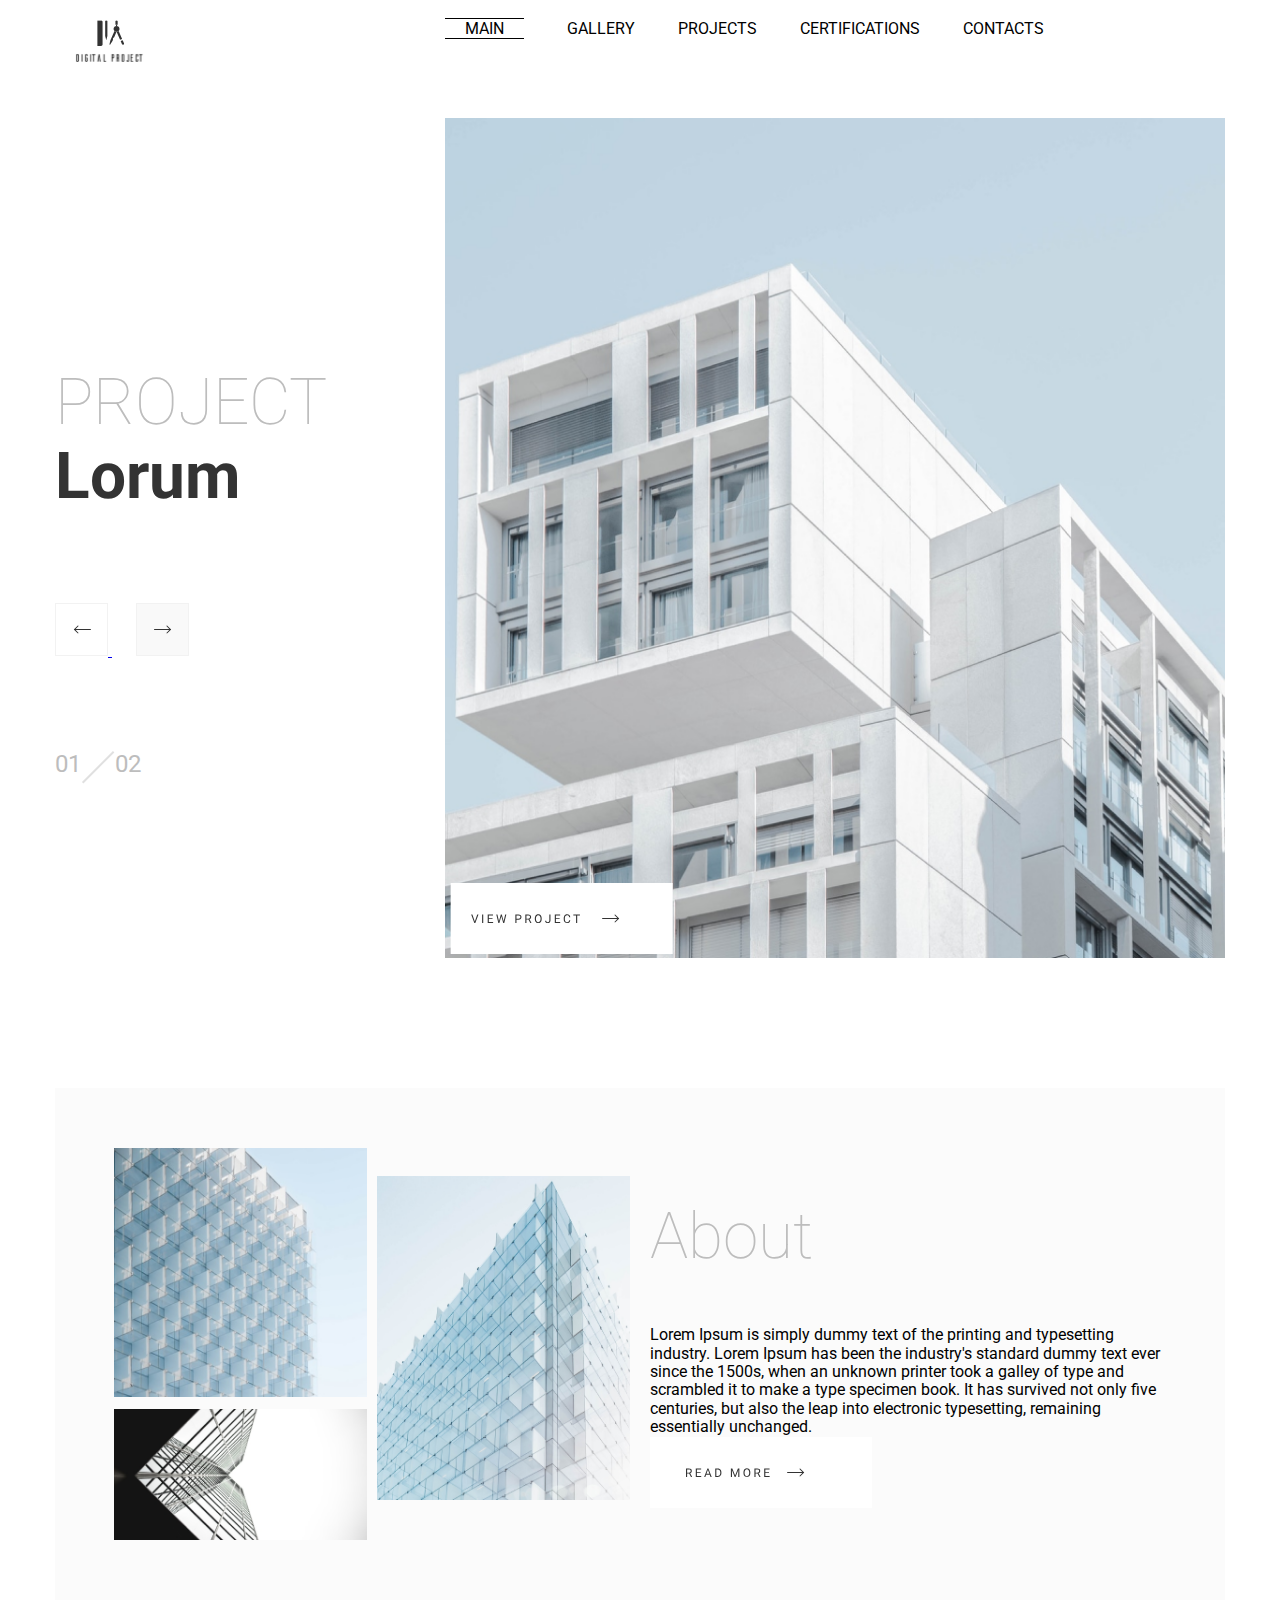
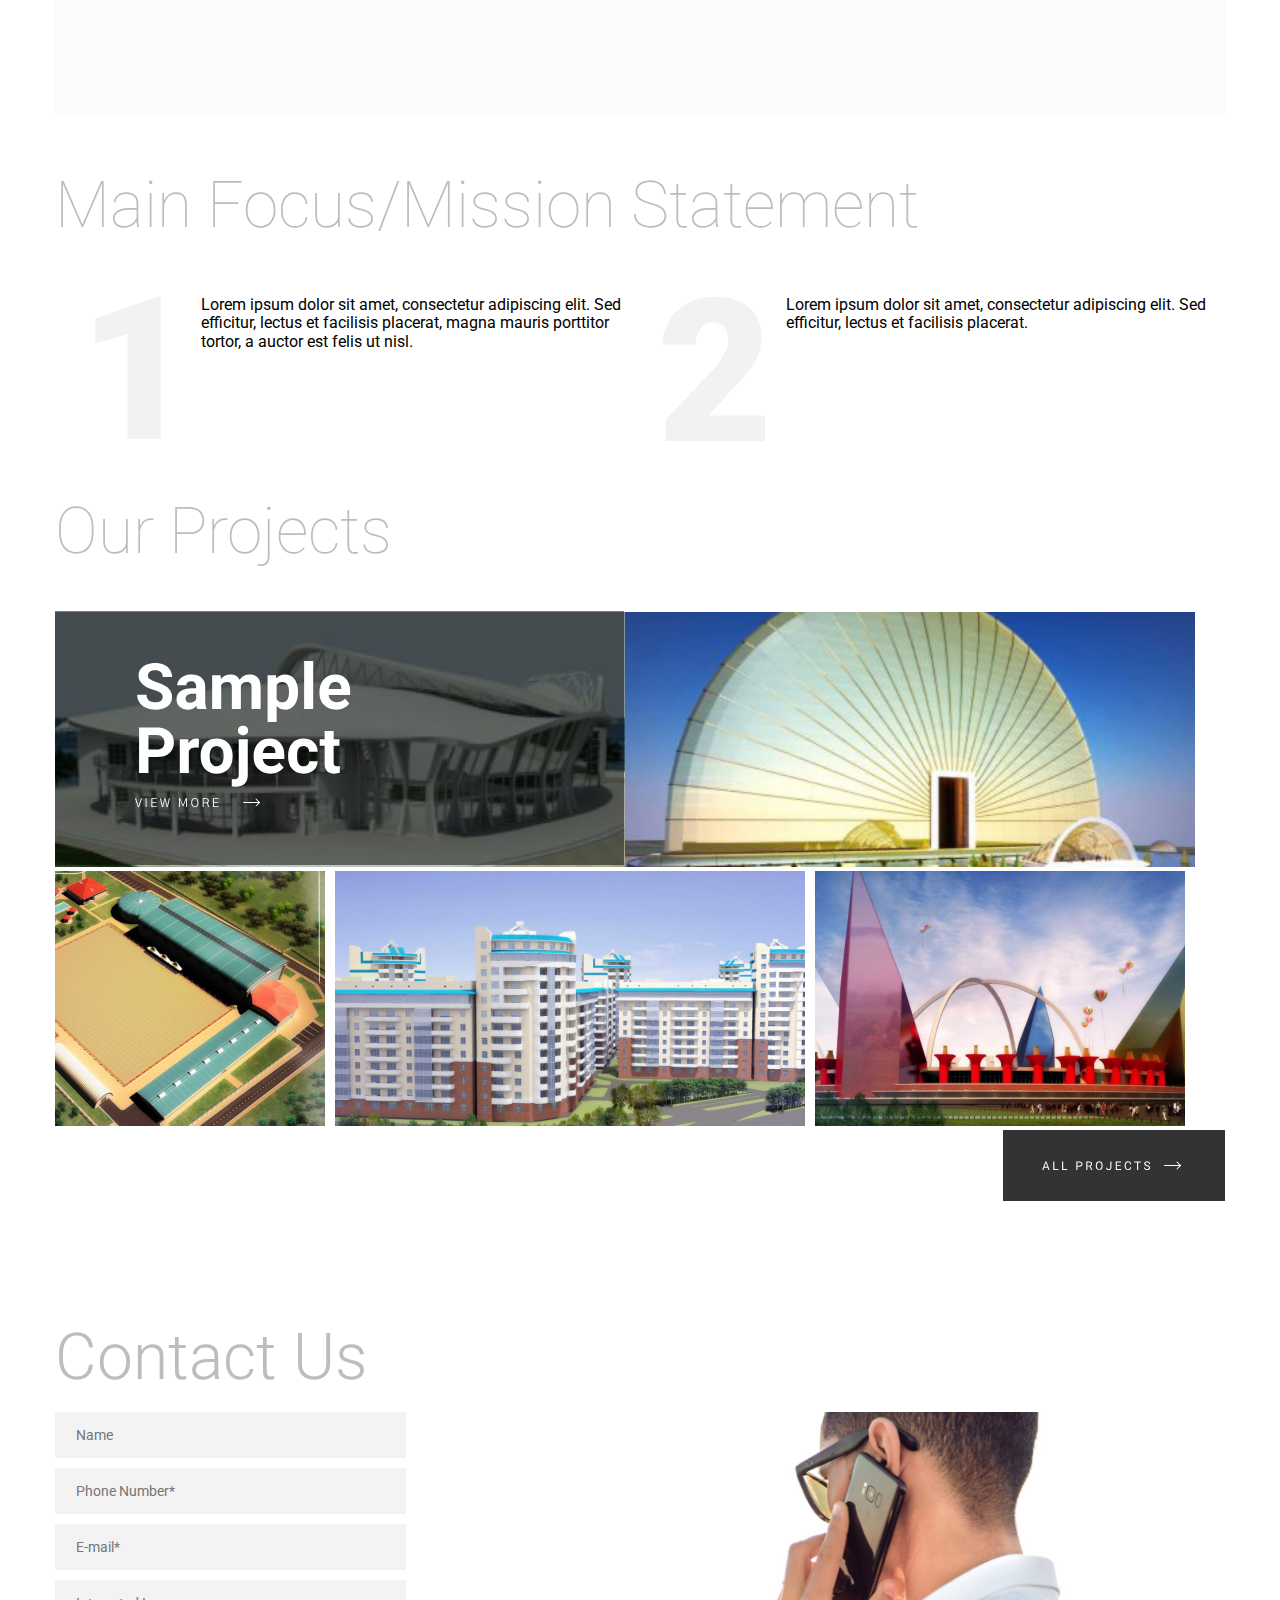
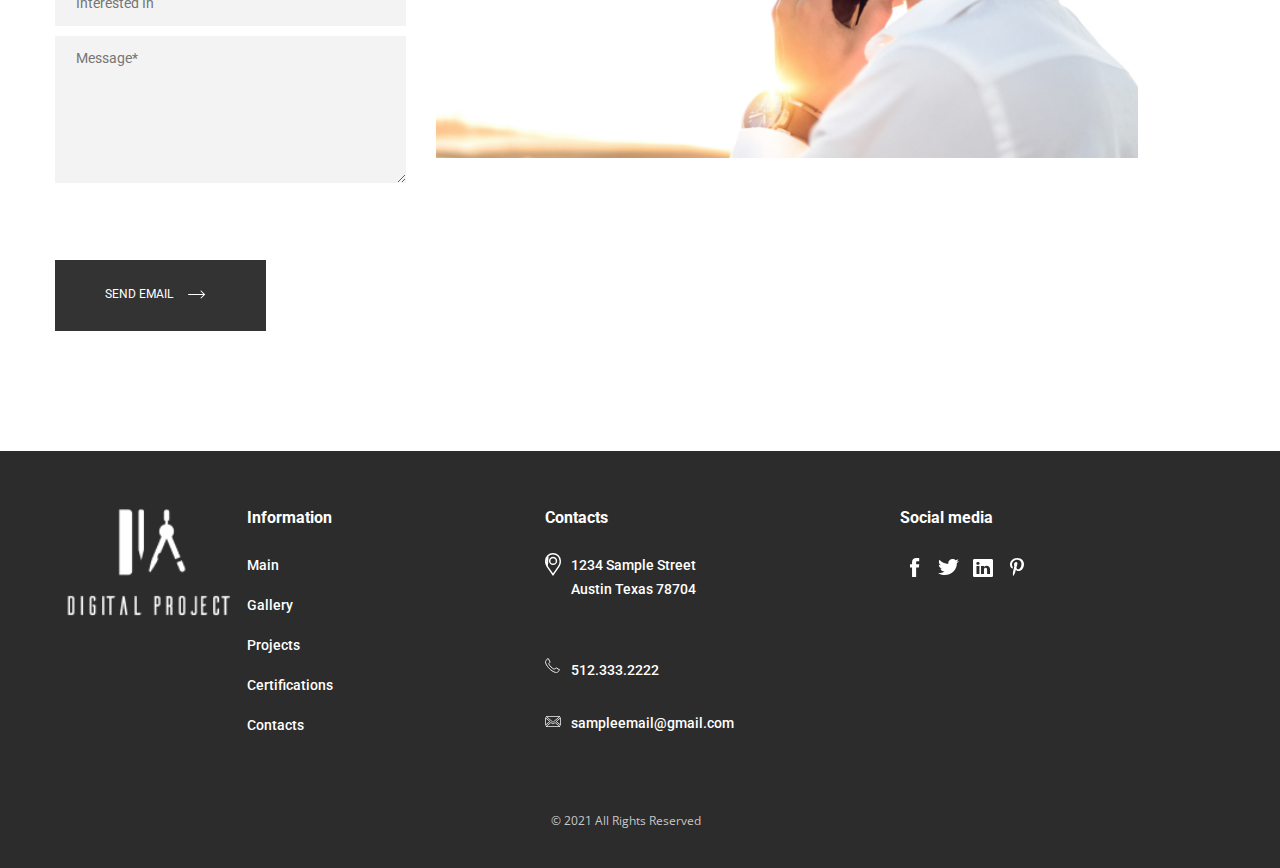
<file: index.html>
<!DOCTYPE html>
<html lang="en">
  <head>
    <meta charset="UTF-8" />
    <meta http-equiv="X-UA-Compatible" content="IE=edge" />
    <meta name="viewport" content="width=device-width, initial-scale=1.0" />
    <link rel="stylesheet" href="./assets/styles/normalizer.css" />

    <link rel="preconnect" href="https://fonts.googleapis.com" />
    <link rel="preconnect" href="https://fonts.gstatic.com" crossorigin />
    <link
      href="https://fonts.googleapis.com/css2?family=Open+Sans&family=Roboto:wght@300;400;500;700;900&display=swap"
      rel="stylesheet"
    />

    <link rel="stylesheet" href="./assets/styles/stylesheader.css" />

    <title>Main</title>

    <style>
      .container {
        position: relative;
        max-width: 100%;
        margin: 0 auto;
      }

      .container .content {
        position: absolute;
        bottom: 6px;
        background: rgb(0, 0, 0);
        background: rgba(0, 0, 0, 0.5);
        color: #f1f1f1;
        width: 490px;
        padding-left: 79px;
        padding-top: 44px;
        padding-bottom: 46px;
      }
    </style>
  </head>

  <body>
    <header class="header">
      <a class="header__items logo" href="./index.html">
        <svg
          width="70"
          height="44"
          viewBox="0 0 70 44"
          fill="none"
          xmlns="http://www.w3.org/2000/svg"
          xmlns:xlink="http://www.w3.org/1999/xlink"
        >
          <g clip-path="url(#clip0_1_162)">
            <path
              d="M45.6348 21.1039L46.9133 24.0542C47.1496 24.598 47.8001 24.8552 48.3677 24.6293C48.9363 24.4057 49.2059 23.783 48.9703 23.2389L47.6921 20.2896L45.6348 21.1039Z"
              fill="#333333"
            />
            <path
              d="M46.4878 23.0706L48.5448 22.2561L46.4878 23.0706Z"
              fill="#333333"
            />
            <path
              d="M42.9373 14.877L45.8465 16.0287L42.9373 14.877Z"
              fill="#333333"
            />
            <path
              d="M44.5203 8.89657C44.5203 10.4644 43.1914 11.735 41.553 11.735C39.9129 11.735 38.5837 10.4644 38.5837 8.89657C38.5837 7.32909 39.9129 6.05908 41.553 6.05908C43.1911 6.05908 44.5203 7.32909 44.5203 8.89657Z"
              fill="#333333"
            />
            <path
              d="M43.0358 8.89649C43.0358 9.68086 42.3719 10.3163 41.5527 10.3163C40.7325 10.3163 40.0669 9.68086 40.0669 8.89649C40.0669 8.11278 40.7325 7.4773 41.5527 7.4773C42.3719 7.47694 43.0358 8.11278 43.0358 8.89649Z"
              fill="#333333"
            />
            <path
              d="M39.4707 10.9197L35.41 20.29L34.3921 24.495L35.0777 24.7665L37.4677 21.1044L38.0363 19.7938C37.5926 18.7692 38.1009 17.5944 39.1724 17.1708L41.5271 11.7341C40.7262 11.7277 40.0016 11.4184 39.4707 10.9197Z"
              fill="#333333"
            />
            <path
              d="M43.633 10.9189C43.1018 11.4183 42.3766 11.7276 41.5757 11.7337L45.0685 19.7921L47.1249 18.9781L43.633 10.9189Z"
              fill="#333333"
            />
            <path
              d="M42.6652 4.63959V1.44617C42.6648 0.857652 42.1649 0.381592 41.552 0.381592C40.9371 0.381592 40.4388 0.857008 40.4385 1.44617L40.4388 4.63959H42.6652Z"
              fill="#333333"
            />
            <path
              d="M41.5528 6.05887C41.7425 6.05887 41.9285 6.07709 42.1085 6.10969V4.63965H40.9956V6.10969C41.1763 6.07676 41.3612 6.05887 41.5528 6.05887Z"
              fill="#333333"
            />
            <path
              d="M26.0956 25.9407H22.3928V0.380859H26.0963C26.9145 0.380859 27.5774 1.01699 27.5774 1.80136V24.5214H27.5771C27.5767 25.3058 26.9138 25.9407 26.0956 25.9407Z"
              fill="#333333"
            />
            <path
              d="M25.911 2.51126C26.2179 2.51126 26.4667 2.27281 26.4667 1.97865C26.4667 1.6845 26.2179 1.44604 25.911 1.44604C25.6042 1.44604 25.3555 1.6845 25.3555 1.97865C25.3555 2.27281 25.6042 2.51126 25.911 2.51126Z"
              fill="#333333"
            />
            <path
              d="M30.1694 15.4695C30.1694 15.7625 30.4184 16.0018 30.725 16.0018C31.032 16.0018 31.2806 15.7625 31.2806 15.4695C31.2806 15.7625 31.5299 16.0018 31.8362 16.0018C32.1431 16.0018 32.3917 15.7625 32.3917 15.4695C32.3917 15.7625 32.1431 16.0018 31.8362 16.0018C31.5299 16.0018 31.2806 15.7625 31.2806 15.4695C31.2806 15.7625 31.032 16.0018 30.725 16.0018C30.4184 16.0018 30.1694 15.7625 30.1694 15.4695Z"
              fill="#333333"
            />
            <path
              d="M30.9103 0.380859C30.5017 0.380859 30.1694 0.699402 30.1694 1.09175V16.0016L31.2802 20.2615L32.3914 16.0016V1.09111C32.3914 0.699406 32.0595 0.381179 31.6505 0.381179L30.9103 0.380859Z"
              fill="#333333"
            />
          </g>
          <path
            d="M68.5517 31.4048H0V43.857H68.5517V31.4048Z"
            fill="url(#pattern0)"
          />
          <defs>
            <pattern
              id="pattern0"
              patternContentUnits="objectBoundingBox"
              width="1"
              height="1"
            >
              <use
                xlink:href="#image0_1_162"
                transform="scale(0.000906618 0.00478469)"
              />
            </pattern>
            <clipPath id="clip0_1_162">
              <rect
                width="68.5517"
                height="41.5272"
                fill="white"
                transform="translate(1.44824 0.142822)"
              />
            </clipPath>
            <image
              id="image0_1_162"
              width="1103"
              height="209"
              xlink:href="[data-uri]"
            />
          </defs>
        </svg>
      </a>
      <nav class="header__items nav">
        <a href="./index.html" class="nav__items" id="main">MAIN</a>
        <a href="./gallery.html" class="nav__items">GALLERY</a>
        <a href="./projects.html" class="nav__items">PROJECTS</a>
        <a href="./certification.html" class="nav__items">CERTIFICATIONS</a>
        <a href="./contacts.html" class="nav__items">CONTACTS</a>
      </nav>
    </header>

    <main class="body_items">
      <article class="front">
        <div class="front__items">
          <div class="front__items_project h2">PROJECT</div>
          <div class="front__items_lorum">Lorum</div>
          <div>
            <a href="#" class="front__items_arows">
              <svg
                width="53"
                height="53"
                viewBox="0 0 53 53"
                fill="none"
                xmlns="http://www.w3.org/2000/svg"
              >
                <rect
                  x="0.5"
                  y="0.5"
                  width="52"
                  height="52"
                  fill="white"
                  stroke="#F2F2F2"
                />
                <path
                  fill-rule="evenodd"
                  clip-rule="evenodd"
                  d="M36 26.5C36 26.2239 35.7761 26 35.5 26L19.5 26C19.2239 26 19 26.2239 19 26.5C19 26.7761 19.2239 27 19.5 27L35.5 27C35.7761 27 36 26.7761 36 26.5Z"
                  fill="#333333"
                />
                <path
                  fill-rule="evenodd"
                  clip-rule="evenodd"
                  d="M23.3536 22.6464C23.1583 22.4512 22.8417 22.4512 22.6464 22.6464L18.7929 26.5L22.6464 30.3536C22.8417 30.5488 23.1583 30.5488 23.3536 30.3536C23.5488 30.1583 23.5488 29.8417 23.3536 29.6464L20.2071 26.5L23.3536 23.3536C23.5488 23.1583 23.5488 22.8417 23.3536 22.6464Z"
                  fill="#333333"
                />
              </svg>
            </a>
            <a href="#" class="front__items_arows">
              <svg
                width="54"
                height="53"
                viewBox="0 0 54 53"
                fill="none"
                xmlns="http://www.w3.org/2000/svg"
              >
                <rect
                  x="1.4353"
                  y="0.5"
                  width="52"
                  height="52"
                  fill="#F9F9F9"
                  stroke="#F2F2F2"
                />
                <path
                  fill-rule="evenodd"
                  clip-rule="evenodd"
                  d="M18.9353 26.5C18.9353 26.2239 19.1592 26 19.4353 26L35.4353 26C35.7114 26 35.9353 26.2239 35.9353 26.5C35.9353 26.7761 35.7114 27 35.4353 27L19.4353 27C19.1592 27 18.9353 26.7761 18.9353 26.5Z"
                  fill="#333333"
                />
                <path
                  fill-rule="evenodd"
                  clip-rule="evenodd"
                  d="M31.5817 22.6464C31.777 22.4512 32.0936 22.4512 32.2889 22.6464L36.1424 26.5L32.2889 30.3536C32.0936 30.5488 31.777 30.5488 31.5817 30.3536C31.3865 30.1583 31.3865 29.8417 31.5817 29.6464L34.7282 26.5L31.5817 23.3536C31.3865 23.1583 31.3865 22.8417 31.5817 22.6464Z"
                  fill="#333333"
                />
              </svg>
            </a>
          </div>
          <div class="front__items_pages pages">
            <div class="pages__1">01</div>
            <div class="pages__line">
              <svg
                width="34"
                height="33"
                viewBox="0 0 34 33"
                fill="none"
                xmlns="http://www.w3.org/2000/svg"
              >
                <line
                  y1="-1"
                  x2="43.8219"
                  y2="-1"
                  transform="matrix(-0.706805 0.707408 -0.706805 -0.707408 31.9285 0)"
                  stroke="#E0E0E0"
                  stroke-width="2"
                />
              </svg>
            </div>
            <div class="pages__2">02</div>
          </div>
        </div>

        <div class="front__items_img">
          <img
            src="./assets/images/img1.png"
            alt="здание"
            style="width: 100%"
          />
          <div class="bottom-left">
            <a href="#">
              <svg
                width="223"
                height="71"
                viewBox="0 0 223 71"
                fill="none"
                xmlns="http://www.w3.org/2000/svg"
              >
                <rect x="0.656494" width="222" height="71" fill="white" />
                <path
                  d="M24.8145 38.5059L27.252 31.4688H28.4824L25.3184 40H24.3223L21.1641 31.4688H22.3887L24.8145 38.5059ZM33.2379 40H32.1129V31.4688H33.2379V40ZM42.5227 36.0566H38.8254V39.0801H43.1203V40H37.7004V31.4688H43.0617V32.3945H38.8254V35.1367H42.5227V36.0566ZM48.7605 37.3105L48.9246 38.4355L49.1648 37.4219L50.8523 31.4688H51.8016L53.448 37.4219L53.6824 38.4531L53.8641 37.3047L55.1883 31.4688H56.3191L54.2508 40H53.2254L51.4676 33.7832L51.3328 33.1328L51.198 33.7832L49.3758 40H48.3504L46.2879 31.4688H47.4129L48.7605 37.3105ZM66.4746 36.6602V40H65.3496V31.4688H68.4961C69.4297 31.4688 70.1602 31.707 70.6875 32.1836C71.2188 32.6602 71.4844 33.291 71.4844 34.0762C71.4844 34.9043 71.2246 35.543 70.7051 35.9922C70.1895 36.4375 69.4492 36.6602 68.4844 36.6602H66.4746ZM66.4746 35.7402H68.4961C69.0977 35.7402 69.5586 35.5996 69.8789 35.3184C70.1992 35.0332 70.3594 34.623 70.3594 34.0879C70.3594 33.5801 70.1992 33.1738 69.8789 32.8691C69.5586 32.5645 69.1191 32.4062 68.5605 32.3945H66.4746V35.7402ZM78.4488 36.5488H76.4449V40H75.3141V31.4688H78.1383C79.0992 31.4688 79.8375 31.6875 80.3531 32.125C80.8727 32.5625 81.1324 33.1992 81.1324 34.0352C81.1324 34.5664 80.9879 35.0293 80.6988 35.4238C80.4137 35.8184 80.0152 36.1133 79.5035 36.3086L81.5074 39.9297V40H80.3004L78.4488 36.5488ZM76.4449 35.6289H78.1734C78.732 35.6289 79.1754 35.4844 79.5035 35.1953C79.8355 34.9062 80.0016 34.5195 80.0016 34.0352C80.0016 33.5078 79.8434 33.1035 79.527 32.8223C79.2145 32.541 78.7613 32.3984 78.1676 32.3945H76.4449V35.6289ZM91.677 36.0098C91.677 36.8457 91.5363 37.5762 91.2551 38.2012C90.9738 38.8223 90.5754 39.2969 90.0598 39.625C89.5441 39.9531 88.9426 40.1172 88.2551 40.1172C87.5832 40.1172 86.9875 39.9531 86.468 39.625C85.9484 39.293 85.5441 38.8223 85.2551 38.2129C84.9699 37.5996 84.8234 36.8906 84.8156 36.0859V35.4707C84.8156 34.6504 84.9582 33.9258 85.2434 33.2969C85.5285 32.668 85.9309 32.1875 86.4504 31.8555C86.9738 31.5195 87.5715 31.3516 88.2434 31.3516C88.927 31.3516 89.5285 31.5176 90.048 31.8496C90.5715 32.1777 90.9738 32.6562 91.2551 33.2852C91.5363 33.9102 91.677 34.6387 91.677 35.4707V36.0098ZM90.5578 35.459C90.5578 34.4473 90.3547 33.6719 89.9484 33.1328C89.5422 32.5898 88.9738 32.3184 88.2434 32.3184C87.5324 32.3184 86.9719 32.5898 86.5617 33.1328C86.1555 33.6719 85.9465 34.4219 85.9348 35.3828V36.0098C85.9348 36.9902 86.1398 37.7617 86.55 38.3242C86.9641 38.8828 87.5324 39.1621 88.2551 39.1621C88.9816 39.1621 89.5441 38.8984 89.9426 38.3711C90.341 37.8398 90.5461 37.0801 90.5578 36.0918V35.459ZM99.3387 31.4688H100.47V37.5098C100.47 38.3262 100.223 38.9648 99.7312 39.4258C99.243 39.8867 98.5906 40.1172 97.7742 40.1172C96.9266 40.1172 96.2664 39.9004 95.7937 39.4668C95.3211 39.0332 95.0848 38.4258 95.0848 37.6445H96.2098C96.2098 38.1328 96.3426 38.5137 96.6082 38.7871C96.8777 39.0605 97.2664 39.1973 97.7742 39.1973C98.2391 39.1973 98.6141 39.0508 98.8992 38.7578C99.1883 38.4648 99.3348 38.0547 99.3387 37.5273V31.4688ZM109.608 36.0566H105.911V39.0801H110.205V40H104.786V31.4688H110.147V32.3945H105.911V35.1367H109.608V36.0566ZM120.281 37.293C120.176 38.1953 119.842 38.8926 119.279 39.3848C118.721 39.873 117.977 40.1172 117.047 40.1172C116.039 40.1172 115.23 39.7559 114.621 39.0332C114.016 38.3105 113.713 37.3438 113.713 36.1328V35.3125C113.713 34.5195 113.854 33.8223 114.135 33.2207C114.42 32.6191 114.822 32.1582 115.342 31.8379C115.861 31.5137 116.463 31.3516 117.146 31.3516C118.053 31.3516 118.779 31.6055 119.326 32.1133C119.873 32.6172 120.191 33.3164 120.281 34.2109H119.15C119.053 33.5312 118.84 33.0391 118.512 32.7344C118.188 32.4297 117.732 32.2773 117.146 32.2773C116.428 32.2773 115.863 32.543 115.453 33.0742C115.047 33.6055 114.844 34.3613 114.844 35.3418V36.168C114.844 37.0938 115.037 37.8301 115.424 38.377C115.811 38.9238 116.352 39.1973 117.047 39.1973C117.672 39.1973 118.15 39.0566 118.482 38.7754C118.818 38.4902 119.041 37.9961 119.15 37.293H120.281ZM129.941 32.3945H127.199V40H126.08V32.3945H123.343V31.4688H129.941V32.3945Z"
                  fill="#333333"
                />
                <path
                  fill-rule="evenodd"
                  clip-rule="evenodd"
                  d="M152 35.5C152 35.2239 152.224 35 152.5 35L168.5 35C168.776 35 169 35.2239 169 35.5C169 35.7761 168.776 36 168.5 36L152.5 36C152.224 36 152 35.7761 152 35.5Z"
                  fill="#333333"
                />
                <path
                  fill-rule="evenodd"
                  clip-rule="evenodd"
                  d="M164.646 31.6464C164.842 31.4512 165.158 31.4512 165.354 31.6464L169.207 35.5L165.354 39.3536C165.158 39.5488 164.842 39.5488 164.646 39.3536C164.451 39.1583 164.451 38.8417 164.646 38.6464L167.793 35.5L164.646 32.3536C164.451 32.1583 164.451 31.8417 164.646 31.6464Z"
                  fill="#333333"
                />
              </svg>
            </a>
          </div>
        </div>
      </article>

      <article class="about">
        <div class="about__items">
          <div class="about__items about__images">
            <img
              class="about__images_items"
              src="./assets/images/Rectangle 8.png"
            />
            <img
              class="about__images_items_2"
              src="./assets/images/Rectangle 9.png"
            />
            <img
              class="about__images_items"
              src="./assets/images/Rectangle 10.png"
            />
          </div>
        </div>
        <div class="about__items">
          <h2 class="h2">About</h2>
          <div>
            Lorem Ipsum is simply dummy text of the printing and typesetting
            industry. Lorem Ipsum has been the industry's standard dummy text
            ever since the 1500s, when an unknown printer took a galley of type
            and scrambled it to make a type specimen book. It has survived not
            only five centuries, but also the leap into electronic typesetting,
            remaining essentially unchanged.
          </div>
          <a href="#">
            <svg
              width="222"
              height="71"
              viewBox="0 0 222 71"
              fill="none"
              xmlns="http://www.w3.org/2000/svg"
            >
              <rect width="222" height="71" fill="white" />
              <path
                d="M39.1191 36.5486H37.1152V39.9998H35.9844V31.4685H38.8086C39.7695 31.4685 40.5078 31.6873 41.0234 32.1248C41.543 32.5623 41.8027 33.199 41.8027 34.0349C41.8027 34.5662 41.6582 35.0291 41.3691 35.4236C41.084 35.8181 40.6855 36.113 40.1738 36.3083L42.1777 39.9294V39.9998H40.9707L39.1191 36.5486ZM37.1152 35.6287H38.8438C39.4023 35.6287 39.8457 35.4841 40.1738 35.1951C40.5059 34.906 40.6719 34.5193 40.6719 34.0349C40.6719 33.5076 40.5137 33.1033 40.1973 32.822C39.8848 32.5408 39.4316 32.3982 38.8379 32.3943H37.1152V35.6287ZM50.607 36.0564H46.9098V39.0798H51.2047V39.9998H45.7848V31.4685H51.1461V32.3943H46.9098V35.1365H50.607V36.0564ZM59.716 37.7732H56.1418L55.3391 39.9998H54.1789L57.4367 31.4685H58.4211L61.6848 39.9998H60.5305L59.716 37.7732ZM56.4816 36.8474H59.382L57.9289 32.8572L56.4816 36.8474ZM65.2332 39.9998V31.4685H67.6414C68.3836 31.4685 69.0398 31.6326 69.6102 31.9607C70.1805 32.2888 70.6199 32.7556 70.9285 33.3611C71.241 33.9666 71.3992 34.6619 71.4031 35.447V35.9919C71.4031 36.7966 71.2469 37.5017 70.9344 38.1072C70.6258 38.7126 70.1824 39.1775 69.6043 39.5017C69.0301 39.8259 68.3602 39.9919 67.5945 39.9998H65.2332ZM66.3582 32.3943V39.0798H67.5418C68.409 39.0798 69.0828 38.8103 69.5633 38.2712C70.0477 37.7322 70.2898 36.9646 70.2898 35.9685V35.4705C70.2898 34.5017 70.0613 33.7498 69.6043 33.2146C69.1512 32.6755 68.5066 32.4021 67.6707 32.3943H66.3582ZM82.3379 31.4685L85.127 38.4294L87.916 31.4685H89.375V39.9998H88.25V36.6775L88.3555 33.0916L85.5547 39.9998H84.6934L81.8984 33.1091L82.0098 36.6775V39.9998H80.8848V31.4685H82.3379ZM100.324 36.0095C100.324 36.8455 100.183 37.5759 99.902 38.2009C99.6207 38.822 99.2223 39.2966 98.7066 39.6248C98.191 39.9529 97.5895 40.1169 96.902 40.1169C96.2301 40.1169 95.6344 39.9529 95.1148 39.6248C94.5953 39.2927 94.191 38.822 93.902 38.2126C93.6168 37.5994 93.4703 36.8904 93.4625 36.0857V35.4705C93.4625 34.6501 93.6051 33.9255 93.8902 33.2966C94.1754 32.6677 94.5777 32.1873 95.0973 31.8552C95.6207 31.5193 96.2184 31.3513 96.8902 31.3513C97.5738 31.3513 98.1754 31.5173 98.6949 31.8494C99.2184 32.1775 99.6207 32.656 99.902 33.2849C100.183 33.9099 100.324 34.6384 100.324 35.4705V36.0095ZM99.2047 35.4587C99.2047 34.447 99.0016 33.6716 98.5953 33.1326C98.1891 32.5896 97.6207 32.3181 96.8902 32.3181C96.1793 32.3181 95.6188 32.5896 95.2086 33.1326C94.8023 33.6716 94.5934 34.4216 94.5816 35.3826V36.0095C94.5816 36.99 94.7867 37.7615 95.1969 38.324C95.6109 38.8826 96.1793 39.1619 96.902 39.1619C97.6285 39.1619 98.191 38.8982 98.5895 38.3708C98.9879 37.8396 99.193 37.0798 99.2047 36.0916V35.4587ZM107.54 36.5486H105.536V39.9998H104.405V31.4685H107.23C108.191 31.4685 108.929 31.6873 109.445 32.1248C109.964 32.5623 110.224 33.199 110.224 34.0349C110.224 34.5662 110.079 35.0291 109.79 35.4236C109.505 35.8181 109.107 36.113 108.595 36.3083L110.599 39.9294V39.9998H109.392L107.54 36.5486ZM105.536 35.6287H107.265C107.823 35.6287 108.267 35.4841 108.595 35.1951C108.927 34.906 109.093 34.5193 109.093 34.0349C109.093 33.5076 108.935 33.1033 108.618 32.822C108.306 32.5408 107.853 32.3982 107.259 32.3943H105.536V35.6287ZM119.028 36.0564H115.331V39.0798H119.626V39.9998H114.206V31.4685H119.567V32.3943H115.331V35.1365H119.028V36.0564Z"
                fill="#333333"
              />
              <path
                fill-rule="evenodd"
                clip-rule="evenodd"
                d="M137 35.4998C137 35.2236 137.224 34.9998 137.5 34.9998L153.5 34.9998C153.776 34.9998 154 35.2236 154 35.4998C154 35.7759 153.776 35.9998 153.5 35.9998L137.5 35.9998C137.224 35.9998 137 35.7759 137 35.4998Z"
                fill="#333333"
              />
              <path
                fill-rule="evenodd"
                clip-rule="evenodd"
                d="M149.646 31.6462C149.842 31.4509 150.158 31.4509 150.354 31.6462L154.207 35.4998L150.354 39.3533C150.158 39.5486 149.842 39.5486 149.646 39.3533C149.451 39.158 149.451 38.8415 149.646 38.6462L152.793 35.4998L149.646 32.3533C149.451 32.158 149.451 31.8415 149.646 31.6462Z"
                fill="#333333"
              />
            </svg>
          </a>
        </div>
      </article>

      <div class="mainfocus">
        <h2 class="mainfocus__items_h2 h2">Main Focus/Mission Statement</h2>
        <div class="mainfocus__items_number">
          <svg
            width="66"
            height="143"
            viewBox="0 0 66 143"
            fill="none"
            xmlns="http://www.w3.org/2000/svg"
          >
            <path
              d="M65.6406 143H32.6328V37.9219L0.210938 47.3945V22.3945L62.6133 0.8125H65.6406V143Z"
              fill="#F2F2F2"
            />
          </svg>
        </div>
        <div class="mainfocus__items">
          Lorem ipsum dolor sit amet, consectetur adipiscing elit. Sed
          efficitur, lectus et facilisis placerat, magna mauris porttitor
          tortor, a auctor est felis ut nisl.
        </div>
        <div class="mainfocus__items_number">
          <svg
            width="103"
            height="145"
            viewBox="0 0 103 145"
            fill="none"
            xmlns="http://www.w3.org/2000/svg"
          >
            <path
              d="M102.91 145H3.69141V123.516L49.3945 75.4688C60.6576 62.6432 66.2891 52.4544 66.2891 44.9023C66.2891 38.7826 64.9544 34.1276 62.2852 30.9375C59.6159 27.7474 55.7422 26.1523 50.6641 26.1523C45.651 26.1523 41.582 28.3008 38.457 32.5977C35.332 36.8294 33.7695 42.1354 33.7695 48.5156H0.761719C0.761719 39.7917 2.94271 31.7513 7.30469 24.3945C11.6667 16.9727 17.7214 11.1784 25.4688 7.01172C33.2161 2.84505 41.875 0.761719 51.4453 0.761719C66.8099 0.761719 78.6263 4.3099 86.8945 11.4062C95.2279 18.5026 99.3945 28.6914 99.3945 41.9727C99.3945 47.5716 98.3529 53.0404 96.2695 58.3789C94.1862 63.6523 90.931 69.2188 86.5039 75.0781C82.1419 80.8724 75.0781 88.6523 65.3125 98.418L46.9531 119.609H102.91V145Z"
              fill="#F2F2F2"
            />
          </svg>
        </div>
        <div class="mainfocus__items">
          Lorem ipsum dolor sit amet, consectetur adipiscing elit. Sed
          efficitur, lectus et facilisis placerat.
        </div>
      </div>

      <h1 class="ourprojects__h2 h2">Our Projects</h1>
      <article class="ourprojects">
        <div class="ourprojects__items_sampleproject">
          <div class="sampleproject__button1">
            <div class="container">
              <img
                src="./assets/images/Rectangle 12.png"
                alt="Notebook"
                style="width: 100%"
              />
              <div class="content">
                <a href="#">
                  <svg
                    width="234"
                    height="160"
                    viewBox="0 0 234 160"
                    fill="none"
                    xmlns="http://www.w3.org/2000/svg"
                  >
                    <path
                      d="M0.976562 143.223H2.00781L3.91797 149.258C3.98047 149.461 4.07031 149.758 4.1875 150.148C4.30469 150.531 4.39844 150.84 4.46875 151.074H4.51562C4.58594 150.832 4.67969 150.523 4.79688 150.148C4.91406 149.766 5.00391 149.469 5.06641 149.258L7 143.223H8.03125L5.07812 152H3.92969L0.976562 143.223ZM11.6148 152V143.223H12.5523V152H11.6148ZM17.3781 152V143.223H22.8625V144.02H18.3156V147.066H22.4172V147.852H18.3156V151.203H22.9563V152H17.3781ZM25.9539 143.223H26.9852L28.2273 149.152C28.3758 149.988 28.4773 150.586 28.532 150.945H28.6023C28.7977 150.008 28.9227 149.41 28.9773 149.152L30.3953 143.223H31.4031L32.8445 149.152C32.9539 149.645 33.0789 150.242 33.2195 150.945H33.2664C33.2742 150.867 33.3797 150.27 33.5828 149.152L34.8367 143.223H35.868L33.8055 152H32.7039L31.2859 146.141C31.075 145.117 30.9578 144.543 30.9344 144.418H30.8875C30.8484 144.629 30.782 144.941 30.6883 145.355C30.5945 145.77 30.5359 146.031 30.5125 146.141L29.118 152H28.0164L25.9539 143.223ZM44.9336 152V143.223H46.1523L48.0742 147.945C48.1992 148.273 48.3672 148.723 48.5781 149.293C48.7969 149.855 48.9102 150.148 48.918 150.172H48.9648C49.0117 150.055 49.2969 149.312 49.8203 147.945L51.7305 143.223H52.9727V152H52.0352V147.043C52.0352 146.41 52.0742 145.523 52.1523 144.383H52.1055L51.6602 145.555L49.3633 151.344H48.543L46.2461 145.555L45.7773 144.383H45.7305C45.8242 145.641 45.8711 146.527 45.8711 147.043V152H44.9336ZM57.1891 147.617C57.1891 146.242 57.5211 145.133 58.1852 144.289C58.8492 143.438 59.7359 143.012 60.8453 143.012C61.9625 143.012 62.8453 143.434 63.4938 144.277C64.15 145.121 64.4781 146.238 64.4781 147.629C64.4781 149.035 64.1461 150.152 63.482 150.98C62.8258 151.801 61.9469 152.211 60.8453 152.211C59.7359 152.211 58.8492 151.797 58.1852 150.969C57.5211 150.133 57.1891 149.016 57.1891 147.617ZM58.15 147.617C58.15 148.773 58.3922 149.695 58.8766 150.383C59.3609 151.062 60.0172 151.402 60.8453 151.402C61.6578 151.402 62.3063 151.066 62.7906 150.395C63.275 149.723 63.5172 148.801 63.5172 147.629C63.5172 146.473 63.2828 145.547 62.8141 144.852C62.3453 144.156 61.6891 143.809 60.8453 143.809C60.0172 143.809 59.3609 144.152 58.8766 144.84C58.3922 145.527 58.15 146.453 58.15 147.617ZM69.6438 147.406H72.0109C72.5969 147.406 73.0461 147.25 73.3586 146.938C73.6789 146.625 73.8391 146.211 73.8391 145.695C73.8391 145.195 73.6711 144.793 73.3352 144.488C73.007 144.176 72.5344 144.02 71.9172 144.02H69.6438V147.406ZM68.7063 152V143.223H72.1281C72.9875 143.223 73.6477 143.457 74.1086 143.926C74.5695 144.387 74.8 144.957 74.8 145.637C74.8 146.254 74.6438 146.754 74.3313 147.137C74.0188 147.52 73.675 147.762 73.3 147.863C73.6281 148.035 73.8664 148.246 74.0148 148.496C74.1633 148.746 74.2844 149.094 74.3781 149.539C74.4797 149.977 74.55 150.277 74.5891 150.441C74.6359 150.598 74.7141 150.824 74.8234 151.121C74.9406 151.418 75.0813 151.711 75.2453 152H74.1906C74.0578 151.75 73.9367 151.484 73.8273 151.203C73.7258 150.914 73.6516 150.68 73.6047 150.5C73.5578 150.312 73.4875 150.016 73.3938 149.609C73.2922 149.172 73.1359 148.828 72.925 148.578C72.7219 148.328 72.3938 148.203 71.9406 148.203H69.6438V152H68.7063ZM79.0281 152V143.223H84.5125V144.02H79.9656V147.066H84.0672V147.852H79.9656V151.203H84.6062V152H79.0281Z"
                      fill="white"
                    />
                    <path
                      fill-rule="evenodd"
                      clip-rule="evenodd"
                      d="M109 147.5C109 147.224 109.224 147 109.5 147H125.5C125.776 147 126 147.224 126 147.5C126 147.776 125.776 148 125.5 148H109.5C109.224 148 109 147.776 109 147.5Z"
                      fill="white"
                    />
                    <path
                      fill-rule="evenodd"
                      clip-rule="evenodd"
                      d="M121.646 143.646C121.842 143.451 122.158 143.451 122.354 143.646L126.207 147.5L122.354 151.354C122.158 151.549 121.842 151.549 121.646 151.354C121.451 151.158 121.451 150.842 121.646 150.646L124.793 147.5L121.646 144.354C121.451 144.158 121.451 143.842 121.646 143.646Z"
                      fill="white"
                    />
                    <path
                      d="M28.6562 42.0625C28.6562 40.2917 28.0312 38.9375 26.7812 38C25.5312 37.0417 23.2812 36.0417 20.0312 35C16.7812 33.9375 14.2083 32.8958 12.3125 31.875C7.14583 29.0833 4.5625 25.3229 4.5625 20.5938C4.5625 18.1354 5.25 15.9479 6.625 14.0312C8.02083 12.0938 10.0104 10.5833 12.5938 9.5C15.1979 8.41667 18.1146 7.875 21.3438 7.875C24.5938 7.875 27.4896 8.46875 30.0312 9.65625C32.5729 10.8229 34.5417 12.4792 35.9375 14.625C37.3542 16.7708 38.0625 19.2083 38.0625 21.9375H28.6875C28.6875 19.8542 28.0312 18.2396 26.7188 17.0938C25.4062 15.9271 23.5625 15.3438 21.1875 15.3438C18.8958 15.3438 17.1146 15.8333 15.8438 16.8125C14.5729 17.7708 13.9375 19.0417 13.9375 20.625C13.9375 22.1042 14.6771 23.3438 16.1562 24.3438C17.6562 25.3438 19.8542 26.2812 22.75 27.1562C28.0833 28.7604 31.9688 30.75 34.4062 33.125C36.8438 35.5 38.0625 38.4583 38.0625 42C38.0625 45.9375 36.5729 49.0312 33.5938 51.2812C30.6146 53.5104 26.6042 54.625 21.5625 54.625C18.0625 54.625 14.875 53.9896 12 52.7188C9.125 51.4271 6.92708 49.6667 5.40625 47.4375C3.90625 45.2083 3.15625 42.625 3.15625 39.6875H12.5625C12.5625 44.7083 15.5625 47.2188 21.5625 47.2188C23.7917 47.2188 25.5312 46.7708 26.7812 45.875C28.0312 44.9583 28.6562 43.6875 28.6562 42.0625ZM63.4375 54C63.0208 53.1875 62.7188 52.1771 62.5312 50.9688C60.3438 53.4062 57.5 54.625 54 54.625C50.6875 54.625 47.9375 53.6667 45.75 51.75C43.5833 49.8333 42.5 47.4167 42.5 44.5C42.5 40.9167 43.8229 38.1667 46.4688 36.25C49.1354 34.3333 52.9792 33.3646 58 33.3438H62.1562V31.4062C62.1562 29.8438 61.75 28.5938 60.9375 27.6562C60.1458 26.7188 58.8854 26.25 57.1562 26.25C55.6354 26.25 54.4375 26.6146 53.5625 27.3438C52.7083 28.0729 52.2812 29.0729 52.2812 30.3438H43.25C43.25 28.3854 43.8542 26.5729 45.0625 24.9062C46.2708 23.2396 47.9792 21.9375 50.1875 21C52.3958 20.0417 54.875 19.5625 57.625 19.5625C61.7917 19.5625 65.0938 20.6146 67.5312 22.7188C69.9896 24.8021 71.2188 27.7396 71.2188 31.5312V46.1875C71.2396 49.3958 71.6875 51.8229 72.5625 53.4688V54H63.4375ZM55.9688 47.7188C57.3021 47.7188 58.5312 47.4271 59.6562 46.8438C60.7812 46.2396 61.6146 45.4375 62.1562 44.4375V38.625H58.7812C54.2604 38.625 51.8542 40.1875 51.5625 43.3125L51.5312 43.8438C51.5312 44.9688 51.9271 45.8958 52.7188 46.625C53.5104 47.3542 54.5938 47.7188 55.9688 47.7188ZM86.625 20.1875L86.9062 23.9688C89.3021 21.0312 92.5417 19.5625 96.625 19.5625C100.979 19.5625 103.969 21.2812 105.594 24.7188C107.969 21.2812 111.354 19.5625 115.75 19.5625C119.417 19.5625 122.146 20.6354 123.938 22.7812C125.729 24.9062 126.625 28.1146 126.625 32.4062V54H117.562V32.4375C117.562 30.5208 117.188 29.125 116.438 28.25C115.688 27.3542 114.365 26.9062 112.469 26.9062C109.76 26.9062 107.885 28.1979 106.844 30.7812L106.875 54H97.8438V32.4688C97.8438 30.5104 97.4583 29.0938 96.6875 28.2188C95.9167 27.3438 94.6042 26.9062 92.75 26.9062C90.1875 26.9062 88.3333 27.9688 87.1875 30.0938V54H78.1562V20.1875H86.625ZM164.031 37.4062C164.031 42.6146 162.844 46.7917 160.469 49.9375C158.115 53.0625 154.927 54.625 150.906 54.625C147.49 54.625 144.729 53.4375 142.625 51.0625V67H133.594V20.1875H141.969L142.281 23.5C144.469 20.875 147.323 19.5625 150.844 19.5625C155.01 19.5625 158.25 21.1042 160.562 24.1875C162.875 27.2708 164.031 31.5208 164.031 36.9375V37.4062ZM155 36.75C155 33.6042 154.438 31.1771 153.312 29.4688C152.208 27.7604 150.594 26.9062 148.469 26.9062C145.635 26.9062 143.688 27.9896 142.625 30.1562V44C143.729 46.2292 145.698 47.3438 148.531 47.3438C152.844 47.3438 155 43.8125 155 36.75ZM179.188 54H170.125V6H179.188V54ZM202.219 54.625C197.26 54.625 193.219 53.1042 190.094 50.0625C186.99 47.0208 185.438 42.9688 185.438 37.9062V37.0312C185.438 33.6354 186.094 30.6042 187.406 27.9375C188.719 25.25 190.573 23.1875 192.969 21.75C195.385 20.2917 198.135 19.5625 201.219 19.5625C205.844 19.5625 209.479 21.0208 212.125 23.9375C214.792 26.8542 216.125 30.9896 216.125 36.3438V40.0312H194.594C194.885 42.2396 195.76 44.0104 197.219 45.3438C198.698 46.6771 200.562 47.3438 202.812 47.3438C206.292 47.3438 209.01 46.0833 210.969 43.5625L215.406 48.5312C214.052 50.4479 212.219 51.9479 209.906 53.0312C207.594 54.0938 205.031 54.625 202.219 54.625ZM201.188 26.875C199.396 26.875 197.938 27.4792 196.812 28.6875C195.708 29.8958 195 31.625 194.688 33.875H207.25V33.1562C207.208 31.1562 206.667 29.6146 205.625 28.5312C204.583 27.4271 203.104 26.875 201.188 26.875ZM14.4375 101.969V118H5.0625V72.5H22.8125C26.2292 72.5 29.2292 73.125 31.8125 74.375C34.4167 75.625 36.4167 77.4062 37.8125 79.7188C39.2083 82.0104 39.9062 84.625 39.9062 87.5625C39.9062 92.0208 38.375 95.5417 35.3125 98.125C32.2708 100.688 28.0521 101.969 22.6562 101.969H14.4375ZM14.4375 94.375H22.8125C25.2917 94.375 27.1771 93.7917 28.4688 92.625C29.7812 91.4583 30.4375 89.7917 30.4375 87.625C30.4375 85.3958 29.7812 83.5938 28.4688 82.2188C27.1562 80.8438 25.3438 80.1354 23.0312 80.0938H14.4375V94.375ZM64.7812 92.6562C63.5521 92.4896 62.4688 92.4062 61.5312 92.4062C58.1146 92.4062 55.875 93.5625 54.8125 95.875V118H45.7812V84.1875H54.3125L54.5625 88.2188C56.375 85.1146 58.8854 83.5625 62.0938 83.5625C63.0938 83.5625 64.0312 83.6979 64.9062 83.9688L64.7812 92.6562ZM66.625 100.781C66.625 97.4271 67.2708 94.4375 68.5625 91.8125C69.8542 89.1875 71.7083 87.1562 74.125 85.7188C76.5625 84.2812 79.3854 83.5625 82.5938 83.5625C87.1562 83.5625 90.875 84.9583 93.75 87.75C96.6458 90.5417 98.2604 94.3333 98.5938 99.125L98.6562 101.438C98.6562 106.625 97.2083 110.792 94.3125 113.938C91.4167 117.062 87.5312 118.625 82.6562 118.625C77.7812 118.625 73.8854 117.062 70.9688 113.938C68.0729 110.812 66.625 106.562 66.625 101.188V100.781ZM75.6562 101.438C75.6562 104.646 76.2604 107.104 77.4688 108.812C78.6771 110.5 80.4062 111.344 82.6562 111.344C84.8438 111.344 86.5521 110.51 87.7812 108.844C89.0104 107.156 89.625 104.469 89.625 100.781C89.625 97.6354 89.0104 95.1979 87.7812 93.4688C86.5521 91.7396 84.8229 90.875 82.5938 90.875C80.3854 90.875 78.6771 91.7396 77.4688 93.4688C76.2604 95.1771 75.6562 97.8333 75.6562 101.438ZM113.781 84.1875V119.844C113.781 123.573 112.792 126.469 110.812 128.531C108.833 130.615 105.979 131.656 102.25 131.656C100.688 131.656 99.1979 131.479 97.7812 131.125V123.969C98.8646 124.156 99.8125 124.25 100.625 124.25C103.354 124.25 104.719 122.802 104.719 119.906V84.1875H113.781ZM104 75.4375C104 74.0833 104.448 72.9688 105.344 72.0938C106.26 71.2188 107.5 70.7812 109.062 70.7812C110.625 70.7812 111.854 71.2188 112.75 72.0938C113.667 72.9688 114.125 74.0833 114.125 75.4375C114.125 76.8125 113.656 77.9375 112.719 78.8125C111.802 79.6875 110.583 80.125 109.062 80.125C107.542 80.125 106.312 79.6875 105.375 78.8125C104.458 77.9375 104 76.8125 104 75.4375ZM136.406 118.625C131.448 118.625 127.406 117.104 124.281 114.062C121.177 111.021 119.625 106.969 119.625 101.906V101.031C119.625 97.6354 120.281 94.6042 121.594 91.9375C122.906 89.25 124.76 87.1875 127.156 85.75C129.573 84.2917 132.323 83.5625 135.406 83.5625C140.031 83.5625 143.667 85.0208 146.312 87.9375C148.979 90.8542 150.312 94.9896 150.312 100.344V104.031H128.781C129.073 106.24 129.948 108.01 131.406 109.344C132.885 110.677 134.75 111.344 137 111.344C140.479 111.344 143.198 110.083 145.156 107.562L149.594 112.531C148.24 114.448 146.406 115.948 144.094 117.031C141.781 118.094 139.219 118.625 136.406 118.625ZM135.375 90.875C133.583 90.875 132.125 91.4792 131 92.6875C129.896 93.8958 129.188 95.625 128.875 97.875H141.438V97.1562C141.396 95.1562 140.854 93.6146 139.812 92.5312C138.771 91.4271 137.292 90.875 135.375 90.875ZM169.531 111.344C171.198 111.344 172.552 110.885 173.594 109.969C174.635 109.052 175.177 107.833 175.219 106.312H183.688C183.667 108.604 183.042 110.708 181.812 112.625C180.583 114.521 178.896 116 176.75 117.062C174.625 118.104 172.271 118.625 169.688 118.625C164.854 118.625 161.042 117.094 158.25 114.031C155.458 110.948 154.062 106.698 154.062 101.281V100.688C154.062 95.4792 155.448 91.3229 158.219 88.2188C160.99 85.1146 164.792 83.5625 169.625 83.5625C173.854 83.5625 177.24 84.7708 179.781 87.1875C182.344 89.5833 183.646 92.7812 183.688 96.7812H175.219C175.177 95.0312 174.635 93.6146 173.594 92.5312C172.552 91.4271 171.177 90.875 169.469 90.875C167.365 90.875 165.771 91.6458 164.688 93.1875C163.625 94.7083 163.094 97.1875 163.094 100.625V101.562C163.094 105.042 163.625 107.542 164.688 109.062C165.75 110.583 167.365 111.344 169.531 111.344ZM199.656 75.875V84.1875H205.438V90.8125H199.656V107.688C199.656 108.938 199.896 109.833 200.375 110.375C200.854 110.917 201.771 111.188 203.125 111.188C204.125 111.188 205.01 111.115 205.781 110.969V117.812C204.01 118.354 202.188 118.625 200.312 118.625C193.979 118.625 190.75 115.427 190.625 109.031V90.8125H185.688V84.1875H190.625V75.875H199.656Z"
                      fill="white"
                    />
                  </svg>
                </a>
              </div>
            </div>
          </div>
        </div>
        <div class="ourprojects__items">
          <img src="./assets/images/image 15.png" />
        </div>
        <div class="ourprojects__items">
          <img src="./assets/images/image 16.png" />
        </div>
        <div class="ourprojects__items">
          <img src="./assets/images/image 17.png" />
        </div>
        <div class="ourprojects__items">
          <img src="./assets/images/image 18.png" />
        </div>
        <a href="#" class="ourprojects__items_button">
          <svg
            width="222"
            height="71"
            viewBox="0 0 222 71"
            fill="none"
            xmlns="http://www.w3.org/2000/svg"
          >
            <rect width="222" height="71" fill="#333333" />
            <path
              d="M44.7012 37.7732H41.127L40.3242 39.9998H39.1641L42.4219 31.4685H43.4062L46.6699 39.9998H45.5156L44.7012 37.7732ZM41.4668 36.8474H44.3672L42.9141 32.8572L41.4668 36.8474ZM51.3492 39.0798H55.3922V39.9998H50.2184V31.4685H51.3492V39.0798ZM60.2062 39.0798H64.2492V39.9998H59.0754V31.4685H60.2062V39.0798ZM74.434 36.6599V39.9998H73.309V31.4685H76.4555C77.3891 31.4685 78.1195 31.7068 78.6469 32.1833C79.1781 32.6599 79.4437 33.2908 79.4437 34.0759C79.4437 34.9041 79.184 35.5427 78.6645 35.9919C78.1488 36.4373 77.4086 36.6599 76.4437 36.6599H74.434ZM74.434 35.74H76.4555C77.057 35.74 77.518 35.5994 77.8383 35.3181C78.1586 35.033 78.3187 34.6228 78.3187 34.0876C78.3187 33.5798 78.1586 33.1736 77.8383 32.8689C77.518 32.5642 77.0785 32.406 76.5199 32.3943H74.434V35.74ZM86.4082 36.5486H84.4043V39.9998H83.2734V31.4685H86.0977C87.0586 31.4685 87.7969 31.6873 88.3125 32.1248C88.832 32.5623 89.0918 33.199 89.0918 34.0349C89.0918 34.5662 88.9473 35.0291 88.6582 35.4236C88.373 35.8181 87.9746 36.113 87.4629 36.3083L89.4668 39.9294V39.9998H88.2598L86.4082 36.5486ZM84.4043 35.6287H86.1328C86.6914 35.6287 87.1348 35.4841 87.4629 35.1951C87.7949 34.906 87.9609 34.5193 87.9609 34.0349C87.9609 33.5076 87.8027 33.1033 87.4863 32.822C87.1738 32.5408 86.7207 32.3982 86.127 32.3943H84.4043V35.6287ZM99.6363 36.0095C99.6363 36.8455 99.4957 37.5759 99.2145 38.2009C98.9332 38.822 98.5348 39.2966 98.0191 39.6248C97.5035 39.9529 96.902 40.1169 96.2145 40.1169C95.5426 40.1169 94.9469 39.9529 94.4273 39.6248C93.9078 39.2927 93.5035 38.822 93.2145 38.2126C92.9293 37.5994 92.7828 36.8904 92.775 36.0857V35.4705C92.775 34.6501 92.9176 33.9255 93.2027 33.2966C93.4879 32.6677 93.8902 32.1873 94.4098 31.8552C94.9332 31.5193 95.5309 31.3513 96.2027 31.3513C96.8863 31.3513 97.4879 31.5173 98.0074 31.8494C98.5309 32.1775 98.9332 32.656 99.2145 33.2849C99.4957 33.9099 99.6363 34.6384 99.6363 35.4705V36.0095ZM98.5172 35.4587C98.5172 34.447 98.3141 33.6716 97.9078 33.1326C97.5016 32.5896 96.9332 32.3181 96.2027 32.3181C95.4918 32.3181 94.9313 32.5896 94.5211 33.1326C94.1148 33.6716 93.9059 34.4216 93.8941 35.3826V36.0095C93.8941 36.99 94.0992 37.7615 94.5094 38.324C94.9234 38.8826 95.4918 39.1619 96.2145 39.1619C96.941 39.1619 97.5035 38.8982 97.902 38.3708C98.3004 37.8396 98.5055 37.0798 98.5172 36.0916V35.4587ZM107.298 31.4685H108.429V37.5095C108.429 38.3259 108.183 38.9646 107.691 39.4255C107.202 39.8865 106.55 40.1169 105.734 40.1169C104.886 40.1169 104.226 39.9001 103.753 39.4666C103.28 39.033 103.044 38.4255 103.044 37.6443H104.169C104.169 38.1326 104.302 38.5134 104.568 38.7869C104.837 39.0603 105.226 39.197 105.734 39.197C106.198 39.197 106.573 39.0505 106.859 38.7576C107.148 38.4646 107.294 38.0544 107.298 37.5271V31.4685ZM117.567 36.0564H113.87V39.0798H118.165V39.9998H112.745V31.4685H118.106V32.3943H113.87V35.1365H117.567V36.0564ZM128.241 37.2927C128.135 38.1951 127.801 38.8923 127.239 39.3845C126.68 39.8728 125.936 40.1169 125.006 40.1169C123.998 40.1169 123.19 39.7556 122.58 39.033C121.975 38.3103 121.672 37.3435 121.672 36.1326V35.3123C121.672 34.5193 121.813 33.822 122.094 33.2205C122.379 32.6189 122.782 32.158 123.301 31.8376C123.821 31.5134 124.422 31.3513 125.106 31.3513C126.012 31.3513 126.739 31.6052 127.286 32.113C127.832 32.6169 128.151 33.3162 128.241 34.2107H127.11C127.012 33.531 126.799 33.0388 126.471 32.7341C126.147 32.4294 125.692 32.2771 125.106 32.2771C124.387 32.2771 123.823 32.5427 123.412 33.074C123.006 33.6052 122.803 34.3611 122.803 35.3416V36.1677C122.803 37.0935 122.996 37.8298 123.383 38.3767C123.77 38.9236 124.311 39.197 125.006 39.197C125.631 39.197 126.11 39.0564 126.442 38.7751C126.778 38.49 127 37.9958 127.11 37.2927H128.241ZM137.9 32.3943H135.158V39.9998H134.039V32.3943H131.303V31.4685H137.9V32.3943ZM143.986 36.197C143.021 35.9197 142.318 35.5798 141.877 35.1775C141.439 34.7712 141.22 34.2712 141.22 33.6775C141.22 33.0056 141.488 32.4509 142.023 32.0134C142.562 31.572 143.261 31.3513 144.121 31.3513C144.707 31.3513 145.228 31.4646 145.685 31.6912C146.146 31.9177 146.502 32.2302 146.752 32.6287C147.005 33.0271 147.132 33.4626 147.132 33.9353H146.002C146.002 33.4197 145.838 33.0154 145.509 32.7224C145.181 32.4255 144.718 32.2771 144.121 32.2771C143.566 32.2771 143.132 32.4001 142.82 32.6462C142.511 32.8884 142.357 33.2263 142.357 33.6599C142.357 34.0076 142.504 34.3025 142.796 34.5447C143.093 34.783 143.595 35.0017 144.302 35.2009C145.013 35.4001 145.568 35.6208 145.966 35.863C146.369 36.1013 146.666 36.3806 146.857 36.7009C147.052 37.0212 147.15 37.3982 147.15 37.8318C147.15 38.5232 146.88 39.0779 146.341 39.4958C145.802 39.9099 145.082 40.1169 144.179 40.1169C143.593 40.1169 143.046 40.0056 142.539 39.783C142.031 39.5564 141.638 39.2478 141.361 38.8572C141.088 38.4666 140.951 38.0232 140.951 37.5271H142.082C142.082 38.0427 142.271 38.4509 142.65 38.7517C143.033 39.0486 143.543 39.197 144.179 39.197C144.773 39.197 145.228 39.0759 145.545 38.8337C145.861 38.5916 146.019 38.2615 146.019 37.8435C146.019 37.4255 145.873 37.1033 145.58 36.8767C145.287 36.6462 144.755 36.4197 143.986 36.197Z"
              fill="white"
            />
            <path
              fill-rule="evenodd"
              clip-rule="evenodd"
              d="M161 35.4998C161 35.2236 161.224 34.9998 161.5 34.9998L177.5 34.9998C177.776 34.9998 178 35.2236 178 35.4998C178 35.7759 177.776 35.9998 177.5 35.9998L161.5 35.9998C161.224 35.9998 161 35.7759 161 35.4998Z"
              fill="white"
            />
            <path
              fill-rule="evenodd"
              clip-rule="evenodd"
              d="M173.646 31.6462C173.842 31.4509 174.158 31.4509 174.354 31.6462L178.207 35.4998L174.354 39.3533C174.158 39.5486 173.842 39.5486 173.646 39.3533C173.451 39.158 173.451 38.8415 173.646 38.6462L176.793 35.4998L173.646 32.3533C173.451 32.158 173.451 31.8415 173.646 31.6462Z"
              fill="white"
            />
          </svg>
        </a>
      </article>
    </main>

    <section class="contactus">
      <h2 class="contactus__title">Contact Us</h2>
      <div class="contactus__grid">
        <form class="contactus__form" name="input" action="" method="get">
          <input
            class="contactus__form_field"
            type="text"
            name="name"
            placeholder="Name"
          />
          <input
            class="contactus__form_field"
            type="text"
            name="phone_number"
            required
            placeholder="Phone Number*"
          />
          <input
            class="contactus__form_field"
            type="text"
            name="email"
            required
            placeholder="E-mail*"
          />
          <input
            class="contactus__form_field"
            type="text"
            name="interested_in"
            placeholder="Interested In"
          />
          <textarea
            class="contactus__form_textarea"
            name="message"
            required
            placeholder="Message*"
          ></textarea>
          <button
            class="contactus__form_btn arrow"
            type="submit"
            formaction="url"
          >
            SEND EMAIL
          </button>
        </form>
        <img
          class="contactus__img"
          src="assets/images/image 12.jpg"
          alt="man-with-phone"
        />
      </div>
    </section>

    <footer class="footer">
      <div class="footer-grid">
        <div class="footer__logo">
          <img src="assets/images/Group 11 1.svg" alt="logo" />
        </div>
        <nav class="footer-nav">
          <h3>Information</h3>
          <ul class="footer-menu">
            <li class="footer-menu__item">
              <a href="" class="footer-menu__link">Main</a>
            </li>
            <li class="footer-menu__item">
              <a href="" class="footer-menu__link">Gallery</a>
            </li>
            <li class="footer-menu__item">
              <a href="" class="footer-menu__link">Projects</a>
            </li>
            <li class="footer-menu__item">
              <a href="" class="footer-menu__link">Certifications</a>
            </li>
            <li class="footer-menu__item">
              <a href="" class="footer-menu__link">Contacts</a>
            </li>
          </ul>
        </nav>

        <div class="contacts">
          <h3>Contacts</h3>
          <div class="contacts-grid">
            <img
              class="contacts-grid__img_point"
              src="assets/images/point.svg"
              alt=""
            />
            <img
              class="contacts-grid__img_phone"
              src="assets/images/phone.svg"
              alt=""
            />
            <img
              class="contacts-grid__img_mail"
              src="assets/images/mail.svg"
              alt=""
            />
            <address class="contacts-grid__item_address">
              <span
                >1234 Sample Street <br />
                Austin Texas 78704</span
              >
            </address>
            <address class="contacts-grid__item_telnum">
              <a href="tel:512.333.2222">512.333.2222</a>
            </address>
            <address class="contacts-grid__item_email">
              <a href="mailto:sampleemail@gmail.com">sampleemail@gmail.com</a>
            </address>
          </div>
        </div>

        <div class="social-media">
          <h3>Social media</h3>
          <ul class="social">
            <li class="social__item fb">
              <a href="" class="social__link"></a>
            </li>
            <li class="social__item twitter">
              <a href="" class="social__link"></a>
            </li>
            <li class="social__item linkedin">
              <a href="" class="social__link"></a>
            </li>
            <li class="social__item pinterest">
              <a href="" class="social__link"></a>
            </li>
          </ul>
        </div>
        <span class="rights">© 2021 All Rights Reserved</span>
      </div>
    </footer>
  </body>
</html>
</file>
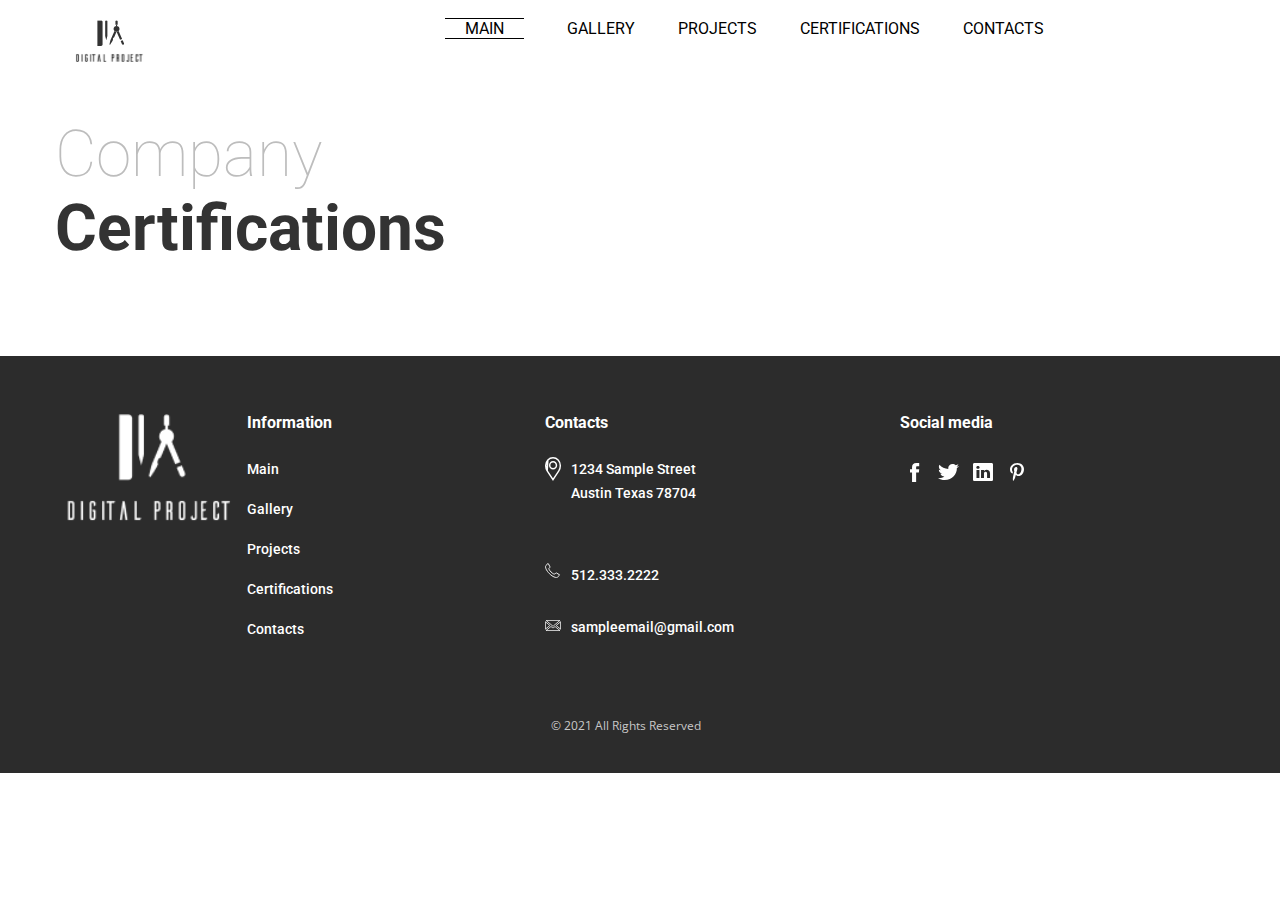
<file: certification.html>
<!DOCTYPE html>
<html lang="en">
  <head>
    <meta charset="UTF-8" />
    <meta http-equiv="X-UA-Compatible" content="IE=edge" />
    <meta name="viewport" content="width=device-width, initial-scale=1.0" />

    <link rel="stylesheet" href="./assets/styles/normalizer.css" />
    <link rel="preconnect" href="https://fonts.googleapis.com" />
    <link rel="preconnect" href="https://fonts.gstatic.com" crossorigin />
    <link
      href="https://fonts.googleapis.com/css2?family=Open+Sans&family=Roboto:wght@300;400;500;700;900&display=swap"
      rel="stylesheet"
    />
    <link rel="stylesheet" href="./assets/styles/stylesheader.css" />

    <title>Certification</title>
  </head>

  <body>
    <header class="header">
      <a class="header__items logo" href="./index.html">
        <svg
          width="70"
          height="44"
          viewBox="0 0 70 44"
          fill="none"
          xmlns="http://www.w3.org/2000/svg"
          xmlns:xlink="http://www.w3.org/1999/xlink"
        >
          <g clip-path="url(#clip0_1_780)">
            <path
              d="M45.6348 21.1039L46.9133 24.0542C47.1496 24.598 47.8002 24.8552 48.3678 24.6293C48.9364 24.4057 49.206 23.783 48.9704 23.2389L47.6922 20.2896L45.6348 21.1039Z"
              fill="#333333"
            />
            <path
              d="M46.4877 23.0706L48.5447 22.2561L46.4877 23.0706Z"
              fill="#333333"
            />
            <path
              d="M42.9372 14.877L45.8465 16.0287L42.9372 14.877Z"
              fill="#333333"
            />
            <path
              d="M44.5203 8.89657C44.5203 10.4644 43.1915 11.735 41.5531 11.735C39.9129 11.735 38.5838 10.4644 38.5838 8.89657C38.5838 7.32909 39.9129 6.05908 41.5531 6.05908C43.1912 6.05908 44.5203 7.32909 44.5203 8.89657Z"
              fill="#333333"
            />
            <path
              d="M43.0359 8.89649C43.0359 9.68086 42.3719 10.3163 41.5527 10.3163C40.7325 10.3163 40.067 9.68086 40.067 8.89649C40.067 8.11278 40.7325 7.4773 41.5527 7.4773C42.3719 7.47694 43.0359 8.11278 43.0359 8.89649Z"
              fill="#333333"
            />
            <path
              d="M39.4707 10.9197L35.41 20.29L34.3921 24.495L35.0777 24.7665L37.4677 21.1044L38.0363 19.7938C37.5926 18.7692 38.1009 17.5944 39.1724 17.1708L41.5271 11.7341C40.7262 11.7277 40.0016 11.4184 39.4707 10.9197Z"
              fill="#333333"
            />
            <path
              d="M43.6331 10.9189C43.1018 11.4183 42.3766 11.7276 41.5757 11.7337L45.0686 19.7921L47.125 18.9781L43.6331 10.9189Z"
              fill="#333333"
            />
            <path
              d="M42.6653 4.63959V1.44617C42.6649 0.857652 42.165 0.381592 41.5521 0.381592C40.9372 0.381592 40.439 0.857008 40.4386 1.44617L40.439 4.63959H42.6653Z"
              fill="#333333"
            />
            <path
              d="M41.5527 6.05887C41.7424 6.05887 41.9284 6.07709 42.1083 6.10969V4.63965H40.9955V6.10969C41.1762 6.07676 41.3611 6.05887 41.5527 6.05887Z"
              fill="#333333"
            />
            <path
              d="M26.0957 25.9407H22.3929V0.380859H26.0963C26.9146 0.380859 27.5774 1.01699 27.5774 1.80136V24.5214H27.5771C27.5768 25.3058 26.9139 25.9407 26.0957 25.9407Z"
              fill="#333333"
            />
            <path
              d="M25.911 2.51126C26.2179 2.51126 26.4667 2.27281 26.4667 1.97865C26.4667 1.6845 26.2179 1.44604 25.911 1.44604C25.6042 1.44604 25.3555 1.6845 25.3555 1.97865C25.3555 2.27281 25.6042 2.51126 25.911 2.51126Z"
              fill="#333333"
            />
            <path
              d="M30.1694 15.4695C30.1694 15.7625 30.4184 16.0018 30.725 16.0018C31.032 16.0018 31.2806 15.7625 31.2806 15.4695C31.2806 15.7625 31.5299 16.0018 31.8362 16.0018C32.1431 16.0018 32.3917 15.7625 32.3917 15.4695C32.3917 15.7625 32.1431 16.0018 31.8362 16.0018C31.5299 16.0018 31.2806 15.7625 31.2806 15.4695C31.2806 15.7625 31.032 16.0018 30.725 16.0018C30.4184 16.0018 30.1694 15.7625 30.1694 15.4695Z"
              fill="#333333"
            />
            <path
              d="M30.9103 0.380859C30.5017 0.380859 30.1694 0.699402 30.1694 1.09175V1.09143V16.0016L31.2802 20.2615L32.3914 16.0016V1.09111V1.09143C32.3914 0.699722 32.0595 0.381179 31.6505 0.381179L30.9103 0.380859Z"
              fill="#333333"
            />
          </g>
          <path
            d="M68.5517 31.4048H0V43.857H68.5517V31.4048Z"
            fill="url(#pattern0)"
          />
          <defs>
            <pattern
              id="pattern0"
              patternContentUnits="objectBoundingBox"
              width="1"
              height="1"
            >
              <use
                xlink:href="#image0_1_780"
                transform="scale(0.000906618 0.00478469)"
              />
            </pattern>
            <clipPath id="clip0_1_780">
              <rect
                width="68.5517"
                height="41.5272"
                fill="white"
                transform="translate(1.44824 0.142822)"
              />
            </clipPath>
            <image
              id="image0_1_780"
              width="1103"
              height="209"
              xlink:href="[data-uri]"
            />
          </defs>
        </svg>
      </a>
      <nav class="header__items nav">
        <a href="./index.html" class="nav__items" id="main">MAIN</a>
        <a href="./gallery.html" class="nav__items">GALLERY</a>
        <a href="./projects.html" class="nav__items">PROJECTS</a>
        <a href="./certification.html" class="nav__items">CERTIFICATIONS</a>
        <a href="./contacts.html" class="nav__items">CONTACTS</a>
      </nav>
    </header>

    <main class="body_items">
      <article class="front">
        <div class="front__items">
          <div class="front__items_project h2">Company</div>
          <div class="front__items_lorum">Certifications</div>
        </div>
      </article>
    </main>

    <footer class="footer">
      <div class="footer-grid">
        <div class="footer__logo">
          <img src="assets/images/Group 11 1.svg" alt="logo" />
        </div>
        <nav class="footer-nav">
          <h3>Information</h3>
          <ul class="footer-menu">
            <li class="footer-menu__item">
              <a href="" class="footer-menu__link">Main</a>
            </li>
            <li class="footer-menu__item">
              <a href="" class="footer-menu__link">Gallery</a>
            </li>
            <li class="footer-menu__item">
              <a href="" class="footer-menu__link">Projects</a>
            </li>
            <li class="footer-menu__item">
              <a href="" class="footer-menu__link">Certifications</a>
            </li>
            <li class="footer-menu__item">
              <a href="" class="footer-menu__link">Contacts</a>
            </li>
          </ul>
        </nav>

        <div class="contacts">
          <h3>Contacts</h3>
          <div class="contacts-grid">
            <img
              class="contacts-grid__img_point"
              src="assets/images/point.svg"
              alt=""
            />
            <img
              class="contacts-grid__img_phone"
              src="assets/images/phone.svg"
              alt=""
            />
            <img
              class="contacts-grid__img_mail"
              src="assets/images/mail.svg"
              alt=""
            />
            <address class="contacts-grid__item_address">
              <span
                >1234 Sample Street <br />
                Austin Texas 78704</span
              >
            </address>
            <address class="contacts-grid__item_telnum">
              <a href="tel:512.333.2222">512.333.2222</a>
            </address>
            <address class="contacts-grid__item_email">
              <a href="mailto:sampleemail@gmail.com">sampleemail@gmail.com</a>
            </address>
          </div>
        </div>

        <div class="social-media">
          <h3>Social media</h3>
          <ul class="social">
            <li class="social__item fb">
              <a href="" class="social__link"></a>
            </li>
            <li class="social__item twitter">
              <a href="" class="social__link"></a>
            </li>
            <li class="social__item linkedin">
              <a href="" class="social__link"></a>
            </li>
            <li class="social__item pinterest">
              <a href="" class="social__link"></a>
            </li>
          </ul>
        </div>
        <span class="rights">© 2021 All Rights Reserved</span>
      </div>
    </footer>
  </body>
</html>
</file>
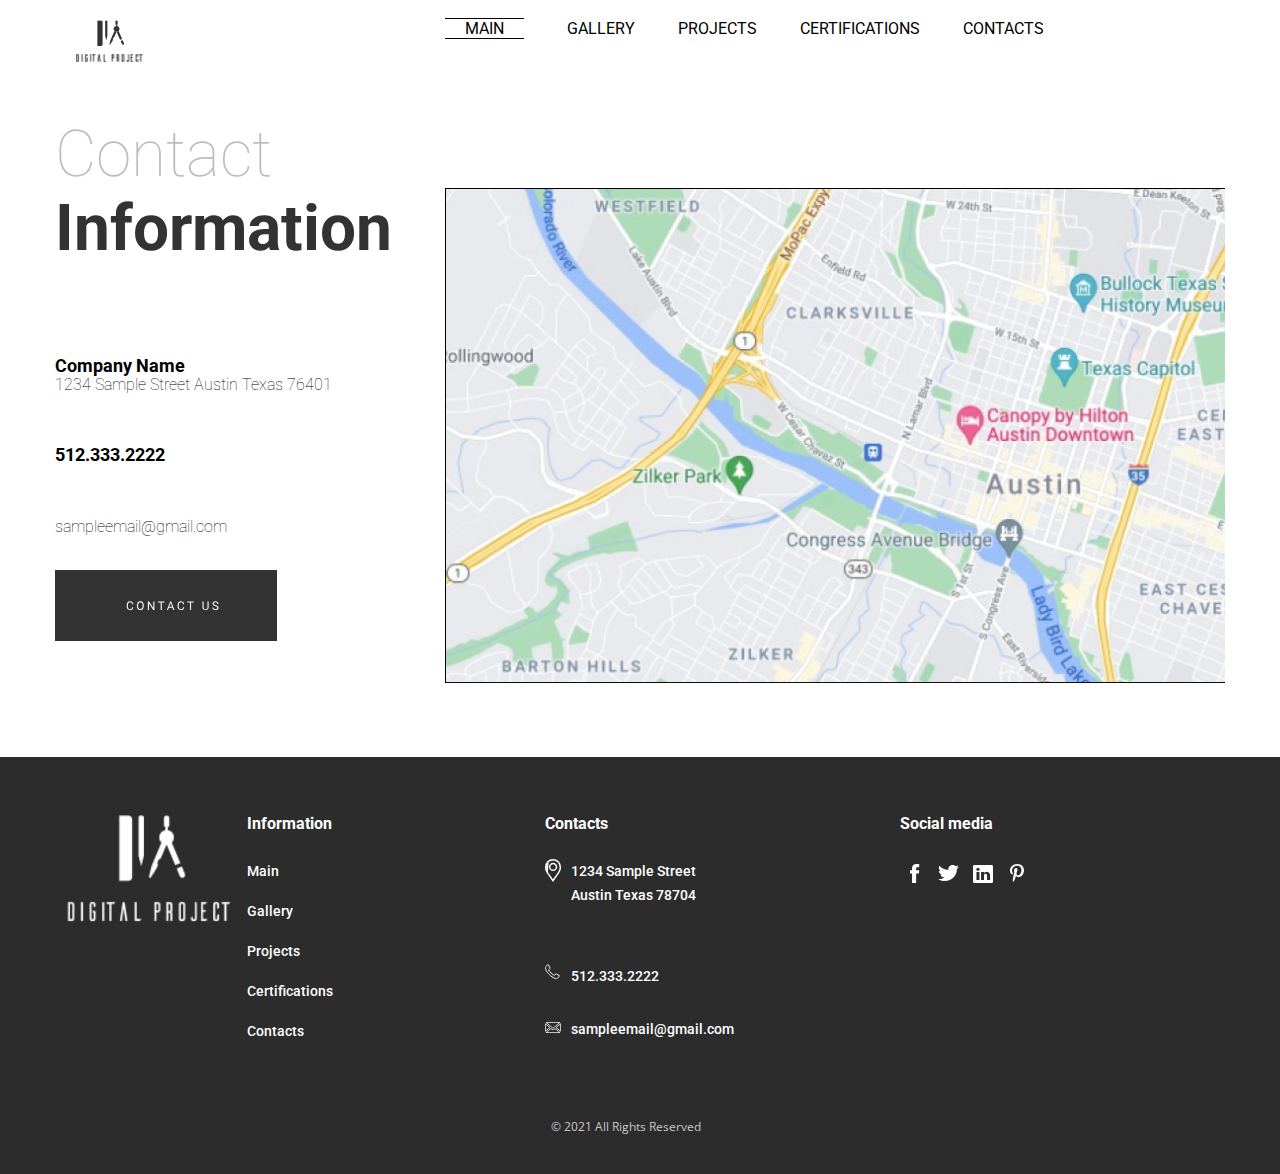
<file: contacts.html>
<!DOCTYPE html>
<html lang="en">
  <head>
    <meta charset="UTF-8" />
    <meta http-equiv="X-UA-Compatible" content="IE=edge" />
    <meta name="viewport" content="width=device-width, initial-scale=1.0" />

    <link rel="stylesheet" href="./assets/styles/normalizer.css" />

    <link rel="preconnect" href="https://fonts.googleapis.com" />
    <link rel="preconnect" href="https://fonts.gstatic.com" crossorigin />
    <link
      href="https://fonts.googleapis.com/css2?family=Open+Sans&family=Roboto:wght@300;400;500;700;900&display=swap"
      rel="stylesheet"
    />

    <link rel="stylesheet" href="./assets/styles/stylesheader.css" />

    <title>Contacts</title>

    <style>
      .pagecontscts__items_phone,
      .pagecontscts__items_companyname {
        font-size: 18px;
        font-weight: bold;
      }

      .pagecontscts__items_adress {
        font-size: 16px;
        font-weight: lighter;
        margin-bottom: 50px;
      }

      .pagecontscts__items_email {
        font-size: 16px;
        font-weight: lighter;
        margin-bottom: 33px;
        margin-top: 53px;
      }

      .pagecontscts__items_button {
        margin-bottom: 112px;
      }
    </style>
  </head>

  <body>
    <header class="header">
      <a class="header__items logo" href="./index.html">
        <svg
          width="70"
          height="44"
          viewBox="0 0 70 44"
          fill="none"
          xmlns="http://www.w3.org/2000/svg"
          xmlns:xlink="http://www.w3.org/1999/xlink"
        >
          <g clip-path="url(#clip0_1_780)">
            <path
              d="M45.6348 21.1039L46.9133 24.0542C47.1496 24.598 47.8002 24.8552 48.3678 24.6293C48.9364 24.4057 49.206 23.783 48.9704 23.2389L47.6922 20.2896L45.6348 21.1039Z"
              fill="#333333"
            />
            <path
              d="M46.4877 23.0706L48.5447 22.2561L46.4877 23.0706Z"
              fill="#333333"
            />
            <path
              d="M42.9372 14.877L45.8465 16.0287L42.9372 14.877Z"
              fill="#333333"
            />
            <path
              d="M44.5203 8.89657C44.5203 10.4644 43.1915 11.735 41.5531 11.735C39.9129 11.735 38.5838 10.4644 38.5838 8.89657C38.5838 7.32909 39.9129 6.05908 41.5531 6.05908C43.1912 6.05908 44.5203 7.32909 44.5203 8.89657Z"
              fill="#333333"
            />
            <path
              d="M43.0359 8.89649C43.0359 9.68086 42.3719 10.3163 41.5527 10.3163C40.7325 10.3163 40.067 9.68086 40.067 8.89649C40.067 8.11278 40.7325 7.4773 41.5527 7.4773C42.3719 7.47694 43.0359 8.11278 43.0359 8.89649Z"
              fill="#333333"
            />
            <path
              d="M39.4707 10.9197L35.41 20.29L34.3921 24.495L35.0777 24.7665L37.4677 21.1044L38.0363 19.7938C37.5926 18.7692 38.1009 17.5944 39.1724 17.1708L41.5271 11.7341C40.7262 11.7277 40.0016 11.4184 39.4707 10.9197Z"
              fill="#333333"
            />
            <path
              d="M43.6331 10.9189C43.1018 11.4183 42.3766 11.7276 41.5757 11.7337L45.0686 19.7921L47.125 18.9781L43.6331 10.9189Z"
              fill="#333333"
            />
            <path
              d="M42.6653 4.63959V1.44617C42.6649 0.857652 42.165 0.381592 41.5521 0.381592C40.9372 0.381592 40.439 0.857008 40.4386 1.44617L40.439 4.63959H42.6653Z"
              fill="#333333"
            />
            <path
              d="M41.5527 6.05887C41.7424 6.05887 41.9284 6.07709 42.1083 6.10969V4.63965H40.9955V6.10969C41.1762 6.07676 41.3611 6.05887 41.5527 6.05887Z"
              fill="#333333"
            />
            <path
              d="M26.0957 25.9407H22.3929V0.380859H26.0963C26.9146 0.380859 27.5774 1.01699 27.5774 1.80136V24.5214H27.5771C27.5768 25.3058 26.9139 25.9407 26.0957 25.9407Z"
              fill="#333333"
            />
            <path
              d="M25.911 2.51126C26.2179 2.51126 26.4667 2.27281 26.4667 1.97865C26.4667 1.6845 26.2179 1.44604 25.911 1.44604C25.6042 1.44604 25.3555 1.6845 25.3555 1.97865C25.3555 2.27281 25.6042 2.51126 25.911 2.51126Z"
              fill="#333333"
            />
            <path
              d="M30.1694 15.4695C30.1694 15.7625 30.4184 16.0018 30.725 16.0018C31.032 16.0018 31.2806 15.7625 31.2806 15.4695C31.2806 15.7625 31.5299 16.0018 31.8362 16.0018C32.1431 16.0018 32.3917 15.7625 32.3917 15.4695C32.3917 15.7625 32.1431 16.0018 31.8362 16.0018C31.5299 16.0018 31.2806 15.7625 31.2806 15.4695C31.2806 15.7625 31.032 16.0018 30.725 16.0018C30.4184 16.0018 30.1694 15.7625 30.1694 15.4695Z"
              fill="#333333"
            />
            <path
              d="M30.9103 0.380859C30.5017 0.380859 30.1694 0.699402 30.1694 1.09175V1.09143V16.0016L31.2802 20.2615L32.3914 16.0016V1.09111V1.09143C32.3914 0.699722 32.0595 0.381179 31.6505 0.381179L30.9103 0.380859Z"
              fill="#333333"
            />
          </g>
          <path
            d="M68.5517 31.4048H0V43.857H68.5517V31.4048Z"
            fill="url(#pattern0)"
          />
          <defs>
            <pattern
              id="pattern0"
              patternContentUnits="objectBoundingBox"
              width="1"
              height="1"
            >
              <use
                xlink:href="#image0_1_780"
                transform="scale(0.000906618 0.00478469)"
              />
            </pattern>
            <clipPath id="clip0_1_780">
              <rect
                width="68.5517"
                height="41.5272"
                fill="white"
                transform="translate(1.44824 0.142822)"
              />
            </clipPath>
            <image
              id="image0_1_780"
              width="1103"
              height="209"
              xlink:href="[data-uri]"
            />
          </defs>
        </svg>
      </a>
      <nav class="header__items nav">
        <a href="./index.html" class="nav__items" id="main">MAIN</a>
        <a href="./gallery.html" class="nav__items">GALLERY</a>
        <a href="./projects.html" class="nav__items">PROJECTS</a>
        <a href="./certification.html" class="nav__items">CERTIFICATIONS</a>
        <a href="./contacts.html" class="nav__items">CONTACTS</a>
      </nav>
    </header>

    <main class="body_items">
      <article class="front">
        <div class="front__items">
          <div class="front__items_project h2">Contact</div>
          <div class="front__items_lorum">Information</div>
          <div class="front__items pagecontscts">
            <div class="pagecontscts__items_companyname">Company Name</div>
            <div class="pagecontscts__items_adress">
              1234 Sample Street Austin Texas 76401
            </div>
            <div class="pagecontscts__items_phone">512.333.2222</div>
            <div class="pagecontscts__items_email">sampleemail@gmail.com</div>
            <div class="pagecontscts__items_button">
              <a href="#">
                <svg
                  width="222"
                  height="71"
                  viewBox="0 0 222 71"
                  fill="none"
                  xmlns="http://www.w3.org/2000/svg"
                >
                  <rect width="222" height="71" fill="#333333" />
                  <path
                    d="M78.2656 37.293C78.1602 38.1953 77.8262 38.8926 77.2637 39.3848C76.7051 39.873 75.9609 40.1172 75.0312 40.1172C74.0234 40.1172 73.2148 39.7559 72.6055 39.0332C72 38.3105 71.6973 37.3438 71.6973 36.1328V35.3125C71.6973 34.5195 71.8379 33.8223 72.1191 33.2207C72.4043 32.6191 72.8066 32.1582 73.3262 31.8379C73.8457 31.5137 74.4473 31.3516 75.1309 31.3516C76.0371 31.3516 76.7637 31.6055 77.3105 32.1133C77.8574 32.6172 78.1758 33.3164 78.2656 34.2109H77.1348C77.0371 33.5312 76.8242 33.0391 76.4961 32.7344C76.1719 32.4297 75.7168 32.2773 75.1309 32.2773C74.4121 32.2773 73.8477 32.543 73.4375 33.0742C73.0312 33.6055 72.8281 34.3613 72.8281 35.3418V36.168C72.8281 37.0938 73.0215 37.8301 73.4082 38.377C73.7949 38.9238 74.3359 39.1973 75.0312 39.1973C75.6562 39.1973 76.1348 39.0566 76.4668 38.7754C76.8027 38.4902 77.0254 37.9961 77.1348 37.293H78.2656ZM88.7691 36.0098C88.7691 36.8457 88.6285 37.5762 88.3473 38.2012C88.066 38.8223 87.6676 39.2969 87.152 39.625C86.6363 39.9531 86.0348 40.1172 85.3473 40.1172C84.6754 40.1172 84.0797 39.9531 83.5602 39.625C83.0406 39.293 82.6363 38.8223 82.3473 38.2129C82.0621 37.5996 81.9156 36.8906 81.9078 36.0859V35.4707C81.9078 34.6504 82.0504 33.9258 82.3355 33.2969C82.6207 32.668 83.023 32.1875 83.5426 31.8555C84.066 31.5195 84.6637 31.3516 85.3355 31.3516C86.0191 31.3516 86.6207 31.5176 87.1402 31.8496C87.6637 32.1777 88.066 32.6562 88.3473 33.2852C88.6285 33.9102 88.7691 34.6387 88.7691 35.4707V36.0098ZM87.65 35.459C87.65 34.4473 87.4469 33.6719 87.0406 33.1328C86.6344 32.5898 86.066 32.3184 85.3355 32.3184C84.6246 32.3184 84.0641 32.5898 83.6539 33.1328C83.2477 33.6719 83.0387 34.4219 83.027 35.3828V36.0098C83.027 36.9902 83.232 37.7617 83.6422 38.3242C84.0562 38.8828 84.6246 39.1621 85.3473 39.1621C86.0738 39.1621 86.6363 38.8984 87.0348 38.3711C87.4332 37.8398 87.6383 37.0801 87.65 36.0918V35.459ZM99.4133 40H98.2824L93.9875 33.4258V40H92.8566V31.4688H93.9875L98.2941 38.0723V31.4688H99.4133V40ZM109.53 32.3945H106.788V40H105.669V32.3945H102.932V31.4688H109.53V32.3945ZM117.438 37.7734H113.864L113.061 40H111.901L115.159 31.4688H116.143L119.407 40H118.252L117.438 37.7734ZM114.204 36.8477H117.104L115.651 32.8574L114.204 36.8477ZM129.16 37.293C129.055 38.1953 128.721 38.8926 128.158 39.3848C127.6 39.873 126.855 40.1172 125.926 40.1172C124.918 40.1172 124.109 39.7559 123.5 39.0332C122.895 38.3105 122.592 37.3438 122.592 36.1328V35.3125C122.592 34.5195 122.732 33.8223 123.014 33.2207C123.299 32.6191 123.701 32.1582 124.221 31.8379C124.74 31.5137 125.342 31.3516 126.025 31.3516C126.932 31.3516 127.658 31.6055 128.205 32.1133C128.752 32.6172 129.07 33.3164 129.16 34.2109H128.029C127.932 33.5312 127.719 33.0391 127.391 32.7344C127.066 32.4297 126.611 32.2773 126.025 32.2773C125.307 32.2773 124.742 32.543 124.332 33.0742C123.926 33.6055 123.723 34.3613 123.723 35.3418V36.168C123.723 37.0938 123.916 37.8301 124.303 38.377C124.689 38.9238 125.23 39.1973 125.926 39.1973C126.551 39.1973 127.029 39.0566 127.361 38.7754C127.697 38.4902 127.92 37.9961 128.029 37.293H129.16ZM138.82 32.3945H136.078V40H134.959V32.3945H132.222V31.4688H138.82V32.3945ZM153.634 31.4688V37.2695C153.63 38.0742 153.376 38.7324 152.872 39.2441C152.372 39.7559 151.692 40.043 150.833 40.1055L150.534 40.1172C149.6 40.1172 148.856 39.8652 148.302 39.3613C147.747 38.8574 147.466 38.1641 147.458 37.2812V31.4688H148.571V37.2461C148.571 37.8633 148.741 38.3438 149.081 38.6875C149.421 39.0273 149.905 39.1973 150.534 39.1973C151.171 39.1973 151.657 39.0273 151.993 38.6875C152.333 38.3477 152.503 37.8691 152.503 37.252V31.4688H153.634ZM160.323 36.1973C159.358 35.9199 158.655 35.5801 158.213 35.1777C157.776 34.7715 157.557 34.2715 157.557 33.6777C157.557 33.0059 157.825 32.4512 158.36 32.0137C158.899 31.5723 159.598 31.3516 160.457 31.3516C161.043 31.3516 161.565 31.4648 162.022 31.6914C162.483 31.918 162.838 32.2305 163.088 32.6289C163.342 33.0273 163.469 33.4629 163.469 33.9355H162.338C162.338 33.4199 162.174 33.0156 161.846 32.7227C161.518 32.4258 161.055 32.2773 160.457 32.2773C159.903 32.2773 159.469 32.4004 159.157 32.6465C158.848 32.8887 158.694 33.2266 158.694 33.6602C158.694 34.0078 158.84 34.3027 159.133 34.5449C159.43 34.7832 159.932 35.002 160.639 35.2012C161.35 35.4004 161.905 35.6211 162.303 35.8633C162.705 36.1016 163.002 36.3809 163.194 36.7012C163.389 37.0215 163.487 37.3984 163.487 37.832C163.487 38.5234 163.217 39.0781 162.678 39.4961C162.139 39.9102 161.418 40.1172 160.516 40.1172C159.93 40.1172 159.383 40.0059 158.875 39.7832C158.368 39.5566 157.975 39.248 157.698 38.8574C157.424 38.4668 157.287 38.0234 157.287 37.5273H158.418C158.418 38.043 158.608 38.4512 158.987 38.752C159.37 39.0488 159.879 39.1973 160.516 39.1973C161.11 39.1973 161.565 39.0762 161.881 38.834C162.198 38.5918 162.356 38.2617 162.356 37.8438C162.356 37.4258 162.209 37.1035 161.916 36.877C161.623 36.6465 161.092 36.4199 160.323 36.1973Z"
                    fill="white"
                  />
                </svg>
              </a>
            </div>
          </div>
        </div>
        <div class="front__items map">
          <img src="./assets/images/map.png" alt="map" />
        </div>
      </article>
    </main>

    <footer class="footer">
      <div class="footer-grid">
        <div class="footer__logo">
          <img src="assets/images/Group 11 1.svg" alt="logo" />
        </div>
        <nav class="footer-nav">
          <h3>Information</h3>
          <ul class="footer-menu">
            <li class="footer-menu__item">
              <a href="" class="footer-menu__link">Main</a>
            </li>
            <li class="footer-menu__item">
              <a href="" class="footer-menu__link">Gallery</a>
            </li>
            <li class="footer-menu__item">
              <a href="" class="footer-menu__link">Projects</a>
            </li>
            <li class="footer-menu__item">
              <a href="" class="footer-menu__link">Certifications</a>
            </li>
            <li class="footer-menu__item">
              <a href="" class="footer-menu__link">Contacts</a>
            </li>
          </ul>
        </nav>

        <div class="contacts">
          <h3>Contacts</h3>
          <div class="contacts-grid">
            <img
              class="contacts-grid__img_point"
              src="assets/images/point.svg"
              alt=""
            />
            <img
              class="contacts-grid__img_phone"
              src="assets/images/phone.svg"
              alt=""
            />
            <img
              class="contacts-grid__img_mail"
              src="assets/images/mail.svg"
              alt=""
            />
            <address class="contacts-grid__item_address">
              <span
                >1234 Sample Street <br />
                Austin Texas 78704</span
              >
            </address>
            <address class="contacts-grid__item_telnum">
              <a href="tel:512.333.2222">512.333.2222</a>
            </address>
            <address class="contacts-grid__item_email">
              <a href="mailto:sampleemail@gmail.com">sampleemail@gmail.com</a>
            </address>
          </div>
        </div>

        <div class="social-media">
          <h3>Social media</h3>
          <ul class="social">
            <li class="social__item fb">
              <a href="" class="social__link"></a>
            </li>
            <li class="social__item twitter">
              <a href="" class="social__link"></a>
            </li>
            <li class="social__item linkedin">
              <a href="" class="social__link"></a>
            </li>
            <li class="social__item pinterest">
              <a href="" class="social__link"></a>
            </li>
          </ul>
        </div>
        <span class="rights">© 2021 All Rights Reserved</span>
      </div>
    </footer>
  </body>
</html>
</file>
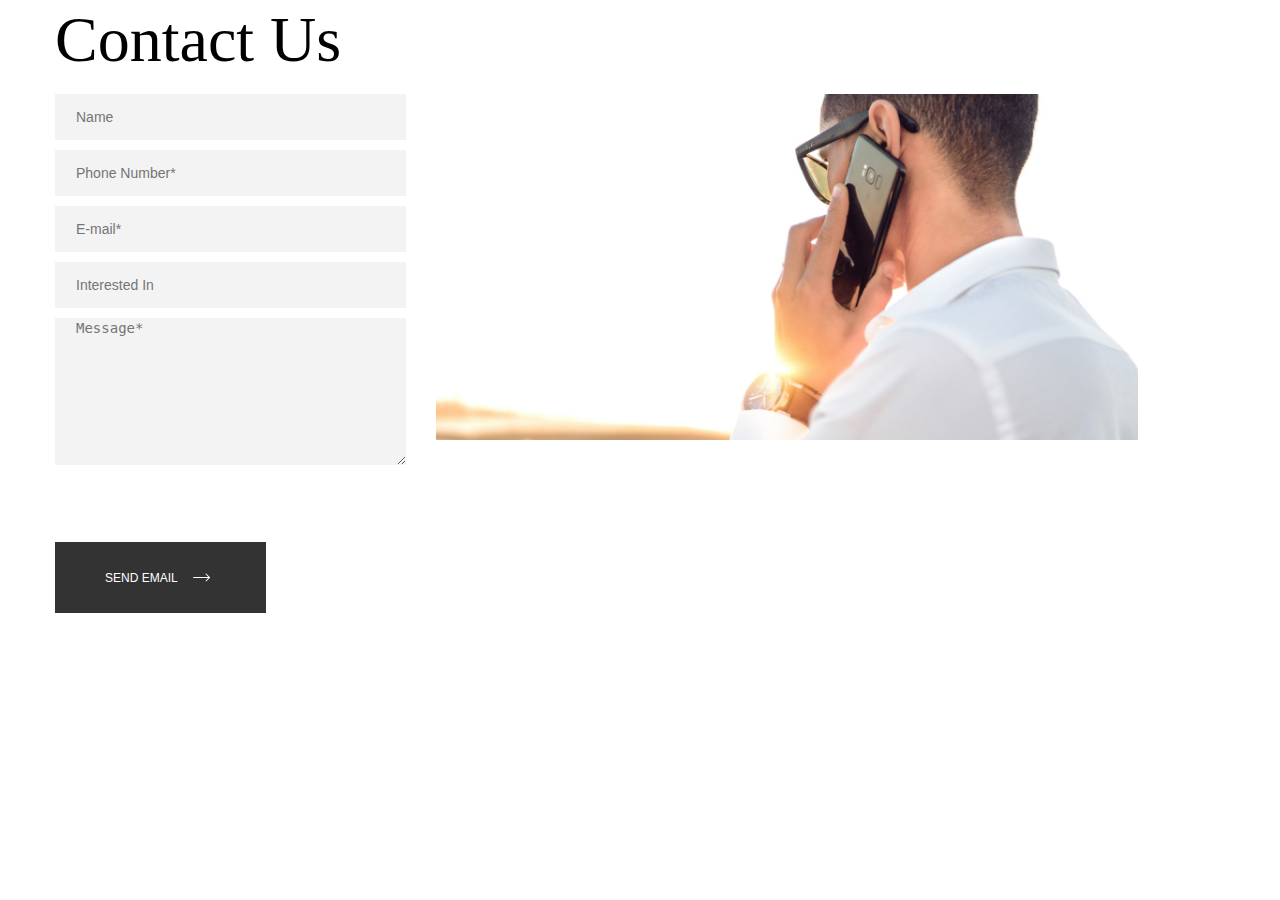
<file: form.html>
<!DOCTYPE html>
<html lang="en">
<head>
    <meta charset="UTF-8">
    <meta http-equiv="X-UA-Compatible" content="IE=edge">
    <meta name="viewport" content="width=device-width, initial-scale=1.0">
    <title>Document</title>

    <style>
        .contactus {
            max-width: 1170px;
            margin: auto;
        }

        .contactus__title {
            font-weight: 300;
            font-size: 64px;
            line-height: 64px;
            margin-top: 0;
            margin-bottom: 22px;
        }


        .contactus__grid {
            max-width: 100%;
            display: grid;
            grid-template-columns: 30% 60%;
            column-gap: 30px;
        }

        .contactus__img {
            max-width: 100%;
            
        }

        .contactus__form_field, .contactus__form_textarea, .contactus__form_btn {
            display: block;
            background-color: #F3F3F3;
            border: none;

            color: #8D8D8D;
            font-weight: 400;
            font-size: 14px;
        }

        .contactus__form_field, .contactus__form_textarea {
            width: 100%;
            padding-left: 21px;
            box-sizing: border-box;
        }

        .contactus__form_field {
            height: 46px;
            margin-bottom: 10px;
        }

        .contactus__form_textarea {
            height: 147px;
            margin-bottom: 77px;
        }


        .contactus__form_btn {
            width: 60%;
            height: 71px;
            padding-left: 50px;

            display: inline-flex;
            align-items: center;

            color: #FFFFFF;
            font-size: 12px;
            cursor: pointer;
            background-color: #333333;
        }

        .arrow::after {
            content: ""; /* свойство добавлять обязательно, иначе элемент не будет виден */
            display: inline-block;
            
            width: 24px;
            height: 24px;
            margin-left: 12px;
            background-image: url(assets/images/arrow-2-right-long.svg);
            background-position: center;
            background-size: cover;
            background-repeat: no-repeat;
        }


        @media screen and (max-width: 767px) {
            .contactus__grid {
                display: grid;
                grid-template-columns: 1fr;
            }

            .contactus__img {
                display: none;
            }

            .contactus__form_textarea {
                margin-bottom: 10px;
            }
        }


    </style>



</head>
<body>
    <section class="contactus">
        <h2 class="contactus__title">Contact Us</h2>
        <div class="contactus__grid">
            <form class="contactus__form" name="input" action="" method="get">
                <input class="contactus__form_field" type="text" name="name" placeholder="Name">
                <input class="contactus__form_field" type="text" name="phone_number" required placeholder="Phone Number*">
                <input class="contactus__form_field" type="text" name="email" required placeholder="E-mail*" >
                <input class="contactus__form_field" type="text" name="interested_in" placeholder="Interested In">
                <textarea class="contactus__form_textarea" name="message" required placeholder="Message*"></textarea>
                <button class="contactus__form_btn arrow" type="submit" formaction="url">SEND EMAIL</button>
            </form>
            <img class="contactus__img" src="assets/images/image 12.jpg" alt="man-with-phone">
        </div>

    </section>
</body>
</html>
</file>
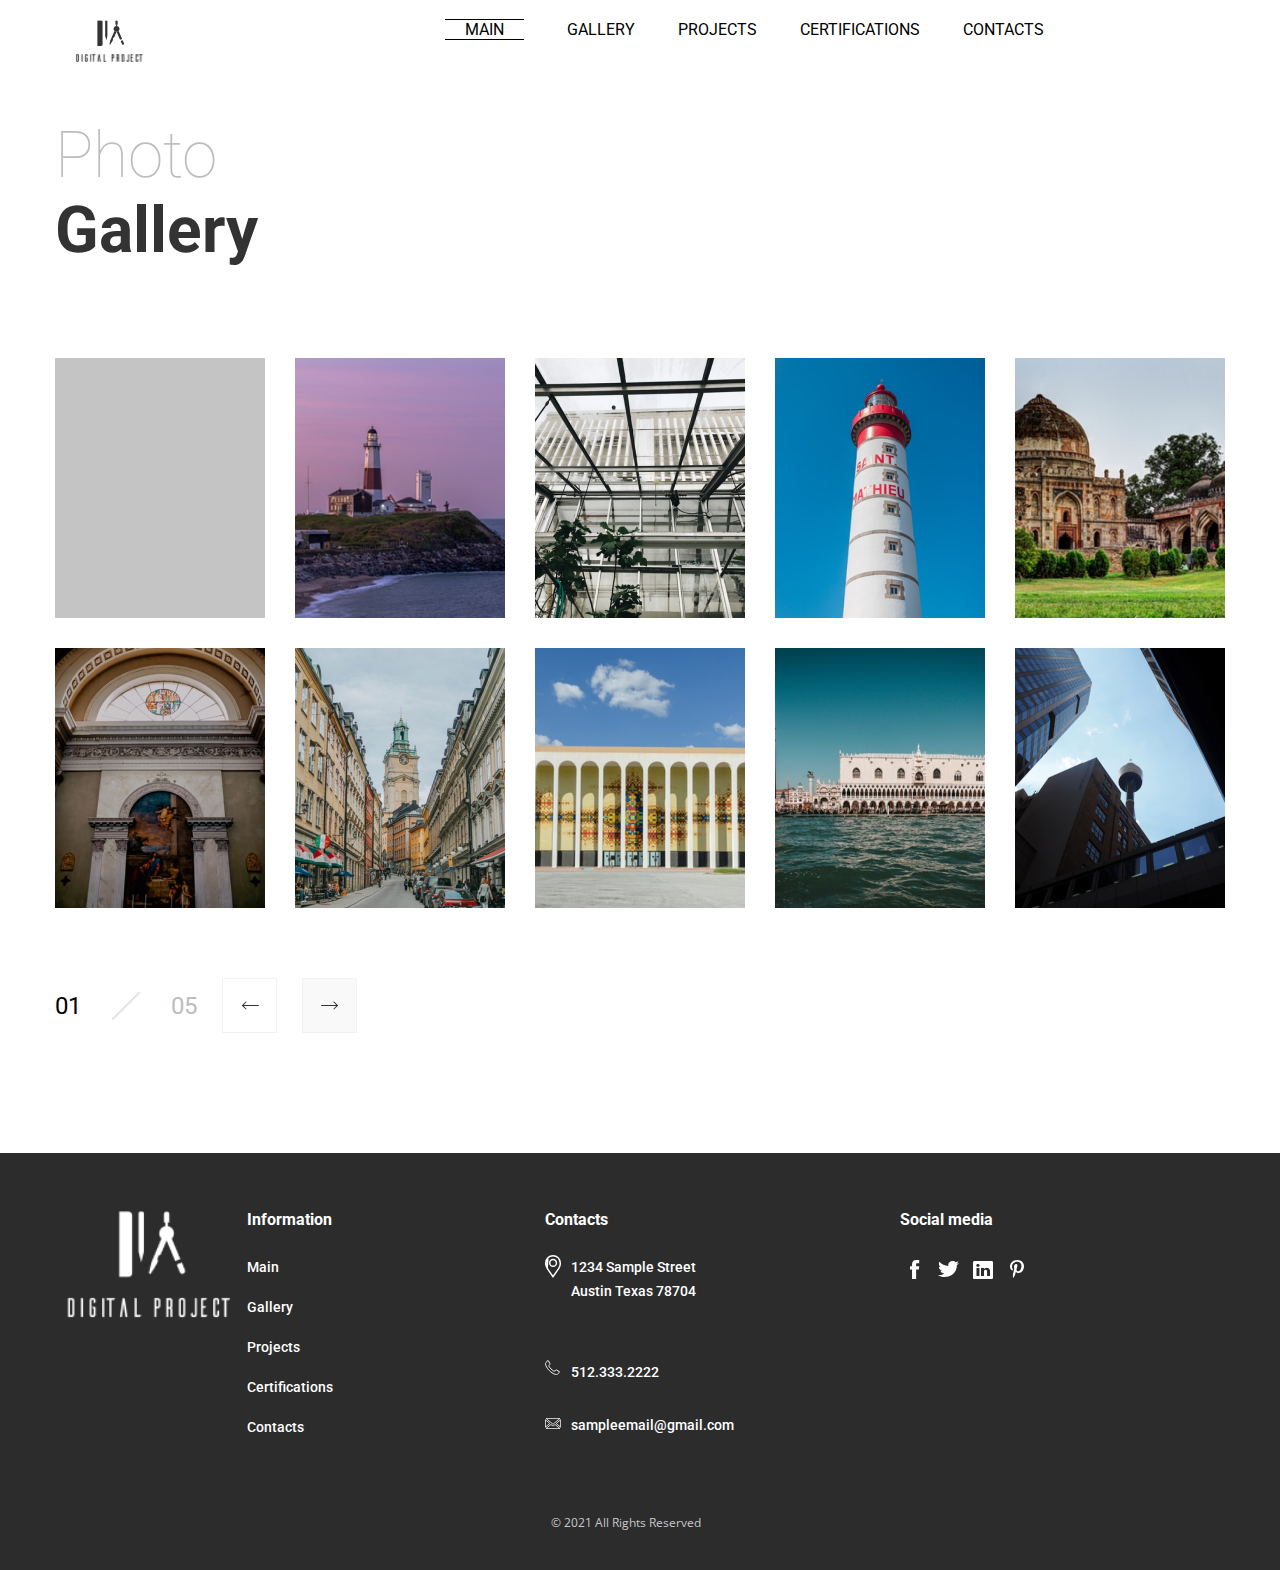
<file: gallery.html>
<!DOCTYPE html>
<html lang="en">
  <head>
    <meta charset="UTF-8" />
    <meta http-equiv="X-UA-Compatible" content="IE=edge" />
    <meta name="viewport" content="width=device-width, initial-scale=1.0" />

    <link rel="preconnect" href="https://fonts.googleapis.com" />
    <link rel="preconnect" href="https://fonts.gstatic.com" crossorigin />
    <link
      href="https://fonts.googleapis.com/css2?family=Open+Sans&family=Roboto:wght@300;400;500;700;900&display=swap"
      rel="stylesheet"
    />

    <link rel="stylesheet" href="./assets/styles/stylesheader.css" />
    <link rel="stylesheet" href="./assets/styles/gallery.css" />
    <title>Gallery</title>
  </head>

  <body>
    <header class="header">
      <a class="header__items logo" href="./index.html">
        <svg
          width="70"
          height="44"
          viewBox="0 0 70 44"
          fill="none"
          xmlns="http://www.w3.org/2000/svg"
          xmlns:xlink="http://www.w3.org/1999/xlink"
        >
          <g clip-path="url(#clip0_1_162)">
            <path
              d="M45.6348 21.1039L46.9133 24.0542C47.1496 24.598 47.8001 24.8552 48.3677 24.6293C48.9363 24.4057 49.2059 23.783 48.9703 23.2389L47.6921 20.2896L45.6348 21.1039Z"
              fill="#333333"
            />
            <path
              d="M46.4878 23.0706L48.5448 22.2561L46.4878 23.0706Z"
              fill="#333333"
            />
            <path
              d="M42.9373 14.877L45.8465 16.0287L42.9373 14.877Z"
              fill="#333333"
            />
            <path
              d="M44.5203 8.89657C44.5203 10.4644 43.1914 11.735 41.553 11.735C39.9129 11.735 38.5837 10.4644 38.5837 8.89657C38.5837 7.32909 39.9129 6.05908 41.553 6.05908C43.1911 6.05908 44.5203 7.32909 44.5203 8.89657Z"
              fill="#333333"
            />
            <path
              d="M43.0358 8.89649C43.0358 9.68086 42.3719 10.3163 41.5527 10.3163C40.7325 10.3163 40.0669 9.68086 40.0669 8.89649C40.0669 8.11278 40.7325 7.4773 41.5527 7.4773C42.3719 7.47694 43.0358 8.11278 43.0358 8.89649Z"
              fill="#333333"
            />
            <path
              d="M39.4707 10.9197L35.41 20.29L34.3921 24.495L35.0777 24.7665L37.4677 21.1044L38.0363 19.7938C37.5926 18.7692 38.1009 17.5944 39.1724 17.1708L41.5271 11.7341C40.7262 11.7277 40.0016 11.4184 39.4707 10.9197Z"
              fill="#333333"
            />
            <path
              d="M43.633 10.9189C43.1018 11.4183 42.3766 11.7276 41.5757 11.7337L45.0685 19.7921L47.1249 18.9781L43.633 10.9189Z"
              fill="#333333"
            />
            <path
              d="M42.6652 4.63959V1.44617C42.6648 0.857652 42.1649 0.381592 41.552 0.381592C40.9371 0.381592 40.4388 0.857008 40.4385 1.44617L40.4388 4.63959H42.6652Z"
              fill="#333333"
            />
            <path
              d="M41.5528 6.05887C41.7425 6.05887 41.9285 6.07709 42.1085 6.10969V4.63965H40.9956V6.10969C41.1763 6.07676 41.3612 6.05887 41.5528 6.05887Z"
              fill="#333333"
            />
            <path
              d="M26.0956 25.9407H22.3928V0.380859H26.0963C26.9145 0.380859 27.5774 1.01699 27.5774 1.80136V24.5214H27.5771C27.5767 25.3058 26.9138 25.9407 26.0956 25.9407Z"
              fill="#333333"
            />
            <path
              d="M25.911 2.51126C26.2179 2.51126 26.4667 2.27281 26.4667 1.97865C26.4667 1.6845 26.2179 1.44604 25.911 1.44604C25.6042 1.44604 25.3555 1.6845 25.3555 1.97865C25.3555 2.27281 25.6042 2.51126 25.911 2.51126Z"
              fill="#333333"
            />
            <path
              d="M30.1694 15.4695C30.1694 15.7625 30.4184 16.0018 30.725 16.0018C31.032 16.0018 31.2806 15.7625 31.2806 15.4695C31.2806 15.7625 31.5299 16.0018 31.8362 16.0018C32.1431 16.0018 32.3917 15.7625 32.3917 15.4695C32.3917 15.7625 32.1431 16.0018 31.8362 16.0018C31.5299 16.0018 31.2806 15.7625 31.2806 15.4695C31.2806 15.7625 31.032 16.0018 30.725 16.0018C30.4184 16.0018 30.1694 15.7625 30.1694 15.4695Z"
              fill="#333333"
            />
            <path
              d="M30.9103 0.380859C30.5017 0.380859 30.1694 0.699402 30.1694 1.09175V16.0016L31.2802 20.2615L32.3914 16.0016V1.09111C32.3914 0.699406 32.0595 0.381179 31.6505 0.381179L30.9103 0.380859Z"
              fill="#333333"
            />
          </g>
          <path
            d="M68.5517 31.4048H0V43.857H68.5517V31.4048Z"
            fill="url(#pattern0)"
          />
          <defs>
            <pattern
              id="pattern0"
              patternContentUnits="objectBoundingBox"
              width="1"
              height="1"
            >
              <use
                xlink:href="#image0_1_162"
                transform="scale(0.000906618 0.00478469)"
              />
            </pattern>
            <clipPath id="clip0_1_162">
              <rect
                width="68.5517"
                height="41.5272"
                fill="white"
                transform="translate(1.44824 0.142822)"
              />
            </clipPath>
            <image
              id="image0_1_162"
              width="1103"
              height="209"
              xlink:href="[data-uri]"
            />
          </defs>
        </svg>
      </a>
      <nav class="header__items nav">
        <a href="./index.html" class="nav__items" id="main">MAIN</a>
        <a href="./gallery.html" class="nav__items">GALLERY</a>
        <a href="./projects.html" class="nav__items">PROJECTS</a>
        <a href="./certification.html" class="nav__items">CERTIFICATIONS</a>
        <a href="./contacts.html" class="nav__items">CONTACTS</a>
      </nav>
    </header>

    <main class="body_items">
      <article class="front">
        <div class="front__items">
          <div class="front__items_project h2">Photo</div>
          <div class="front__items_lorum">Gallery</div>
        </div>
      </article>
    </main>

    <div class="gallery_container">
      <div class="gallery">
        <img src="./assets/images/Rectangle 22.jpg" class="gallery__image" />
        <img src="./assets/images/Rectangle 23.jpg" class="gallery__image" />
        <img src="./assets/images/Rectangle 24.jpg" class="gallery__image" />
        <img src="./assets/images/Rectangle 25.jpg" class="gallery__image" />
        <img src="./assets/images/Rectangle 26.jpg" class="gallery__image" />
        <img src="./assets/images/Rectangle 27.png" class="gallery__image" />
        <img src="./assets/images/Rectangle 28.jpg" class="gallery__image" />
        <img src="./assets/images/Rectangle 29.jpg" class="gallery__image" />
        <img src="./assets/images/Rectangle 30.jpg" class="gallery__image" />
        <img src="./assets/images/Rectangle 31.jpg" class="gallery__image" />
      </div>
      <div class="paginator">
        <div class="paginator__counter">
          <span class="paginator__counter__current">01</span>
          <img
            class="paginator__counter__delimeter"
            src="./assets/images/gallery-delimeter.svg"
          />
          <span class="paginator__counter__all">05</span>
        </div>
        <div class="paginator__button paginator__button_left"></div>
        <div
          class="paginator__button paginator__button_right paginator__button_active"
        ></div>
      </div>
    </div>

    <footer class="footer">
      <div class="footer-grid">
        <div class="footer__logo">
          <img src="assets/images/Group 11 1.svg" alt="logo" />
        </div>
        <nav class="footer-nav">
          <h3>Information</h3>
          <ul class="footer-menu">
            <li class="footer-menu__item">
              <a href="" class="footer-menu__link">Main</a>
            </li>
            <li class="footer-menu__item">
              <a href="" class="footer-menu__link">Gallery</a>
            </li>
            <li class="footer-menu__item">
              <a href="" class="footer-menu__link">Projects</a>
            </li>
            <li class="footer-menu__item">
              <a href="" class="footer-menu__link">Certifications</a>
            </li>
            <li class="footer-menu__item">
              <a href="" class="footer-menu__link">Contacts</a>
            </li>
          </ul>
        </nav>

        <div class="contacts">
          <h3>Contacts</h3>
          <div class="contacts-grid">
            <img
              class="contacts-grid__img_point"
              src="assets/images/point.svg"
              alt=""
            />
            <img
              class="contacts-grid__img_phone"
              src="assets/images/phone.svg"
              alt=""
            />
            <img
              class="contacts-grid__img_mail"
              src="assets/images/mail.svg"
              alt=""
            />
            <address class="contacts-grid__item_address">
              <span
                >1234 Sample Street <br />
                Austin Texas 78704</span
              >
            </address>
            <address class="contacts-grid__item_telnum">
              <a href="tel:512.333.2222">512.333.2222</a>
            </address>
            <address class="contacts-grid__item_email">
              <a href="mailto:sampleemail@gmail.com">sampleemail@gmail.com</a>
            </address>
          </div>
        </div>

        <div class="social-media">
          <h3>Social media</h3>
          <ul class="social">
            <li class="social__item fb">
              <a href="" class="social__link"></a>
            </li>
            <li class="social__item twitter">
              <a href="" class="social__link"></a>
            </li>
            <li class="social__item linkedin">
              <a href="" class="social__link"></a>
            </li>
            <li class="social__item pinterest">
              <a href="" class="social__link"></a>
            </li>
          </ul>
        </div>
        <span class="rights">© 2021 All Rights Reserved</span>
      </div>
    </footer>
  </body>
</html>
</file>
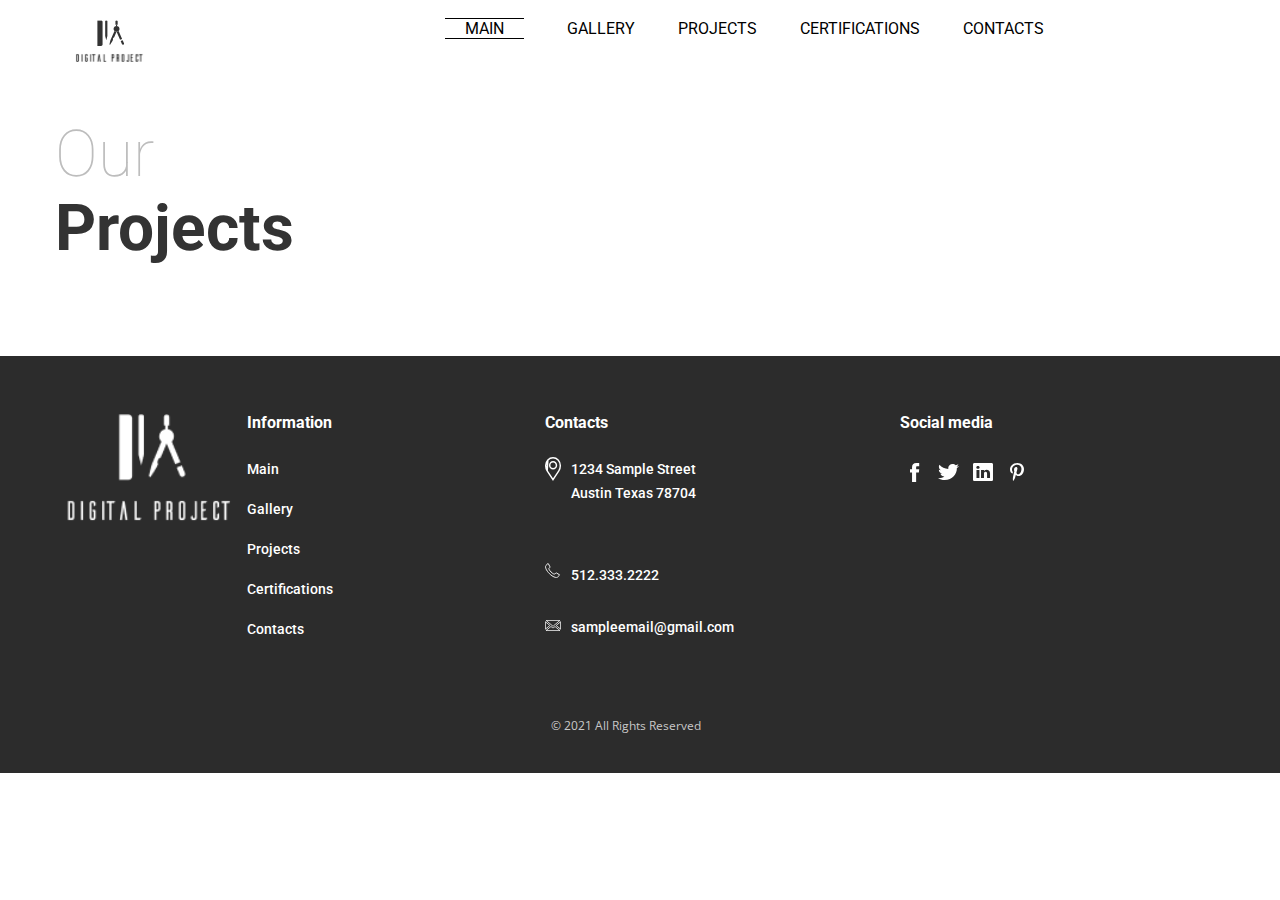
<file: projects.html>
<!DOCTYPE html>
<html lang="en">
  <head>
    <meta charset="UTF-8" />
    <meta http-equiv="X-UA-Compatible" content="IE=edge" />
    <meta name="viewport" content="width=device-width, initial-scale=1.0" />
    <title>Projects</title>

    <link rel="stylesheet" href="./assets/styles/normalizer.css" />

    <link rel="preconnect" href="https://fonts.googleapis.com" />
    <link rel="preconnect" href="https://fonts.gstatic.com" crossorigin />
    <link
      href="https://fonts.googleapis.com/css2?family=Open+Sans&family=Roboto:wght@300;400;500;700;900&display=swap"
      rel="stylesheet"
    />

    <link rel="stylesheet" href="./assets/styles/stylesheader.css" />
  </head>
  <body>
    <header class="header">
      <a class="header__items logo" href="./index.html">
        <svg
          width="70"
          height="44"
          viewBox="0 0 70 44"
          fill="none"
          xmlns="http://www.w3.org/2000/svg"
          xmlns:xlink="http://www.w3.org/1999/xlink"
        >
          <g clip-path="url(#clip0_1_162)">
            <path
              d="M45.6348 21.1039L46.9133 24.0542C47.1496 24.598 47.8001 24.8552 48.3677 24.6293C48.9363 24.4057 49.2059 23.783 48.9703 23.2389L47.6921 20.2896L45.6348 21.1039Z"
              fill="#333333"
            />
            <path
              d="M46.4878 23.0706L48.5448 22.2561L46.4878 23.0706Z"
              fill="#333333"
            />
            <path
              d="M42.9373 14.877L45.8465 16.0287L42.9373 14.877Z"
              fill="#333333"
            />
            <path
              d="M44.5203 8.89657C44.5203 10.4644 43.1914 11.735 41.553 11.735C39.9129 11.735 38.5837 10.4644 38.5837 8.89657C38.5837 7.32909 39.9129 6.05908 41.553 6.05908C43.1911 6.05908 44.5203 7.32909 44.5203 8.89657Z"
              fill="#333333"
            />
            <path
              d="M43.0358 8.89649C43.0358 9.68086 42.3719 10.3163 41.5527 10.3163C40.7325 10.3163 40.0669 9.68086 40.0669 8.89649C40.0669 8.11278 40.7325 7.4773 41.5527 7.4773C42.3719 7.47694 43.0358 8.11278 43.0358 8.89649Z"
              fill="#333333"
            />
            <path
              d="M39.4707 10.9197L35.41 20.29L34.3921 24.495L35.0777 24.7665L37.4677 21.1044L38.0363 19.7938C37.5926 18.7692 38.1009 17.5944 39.1724 17.1708L41.5271 11.7341C40.7262 11.7277 40.0016 11.4184 39.4707 10.9197Z"
              fill="#333333"
            />
            <path
              d="M43.633 10.9189C43.1018 11.4183 42.3766 11.7276 41.5757 11.7337L45.0685 19.7921L47.1249 18.9781L43.633 10.9189Z"
              fill="#333333"
            />
            <path
              d="M42.6652 4.63959V1.44617C42.6648 0.857652 42.1649 0.381592 41.552 0.381592C40.9371 0.381592 40.4388 0.857008 40.4385 1.44617L40.4388 4.63959H42.6652Z"
              fill="#333333"
            />
            <path
              d="M41.5528 6.05887C41.7425 6.05887 41.9285 6.07709 42.1085 6.10969V4.63965H40.9956V6.10969C41.1763 6.07676 41.3612 6.05887 41.5528 6.05887Z"
              fill="#333333"
            />
            <path
              d="M26.0956 25.9407H22.3928V0.380859H26.0963C26.9145 0.380859 27.5774 1.01699 27.5774 1.80136V24.5214H27.5771C27.5767 25.3058 26.9138 25.9407 26.0956 25.9407Z"
              fill="#333333"
            />
            <path
              d="M25.911 2.51126C26.2179 2.51126 26.4667 2.27281 26.4667 1.97865C26.4667 1.6845 26.2179 1.44604 25.911 1.44604C25.6042 1.44604 25.3555 1.6845 25.3555 1.97865C25.3555 2.27281 25.6042 2.51126 25.911 2.51126Z"
              fill="#333333"
            />
            <path
              d="M30.1694 15.4695C30.1694 15.7625 30.4184 16.0018 30.725 16.0018C31.032 16.0018 31.2806 15.7625 31.2806 15.4695C31.2806 15.7625 31.5299 16.0018 31.8362 16.0018C32.1431 16.0018 32.3917 15.7625 32.3917 15.4695C32.3917 15.7625 32.1431 16.0018 31.8362 16.0018C31.5299 16.0018 31.2806 15.7625 31.2806 15.4695C31.2806 15.7625 31.032 16.0018 30.725 16.0018C30.4184 16.0018 30.1694 15.7625 30.1694 15.4695Z"
              fill="#333333"
            />
            <path
              d="M30.9103 0.380859C30.5017 0.380859 30.1694 0.699402 30.1694 1.09175V16.0016L31.2802 20.2615L32.3914 16.0016V1.09111C32.3914 0.699406 32.0595 0.381179 31.6505 0.381179L30.9103 0.380859Z"
              fill="#333333"
            />
          </g>
          <path
            d="M68.5517 31.4048H0V43.857H68.5517V31.4048Z"
            fill="url(#pattern0)"
          />
          <defs>
            <pattern
              id="pattern0"
              patternContentUnits="objectBoundingBox"
              width="1"
              height="1"
            >
              <use
                xlink:href="#image0_1_162"
                transform="scale(0.000906618 0.00478469)"
              />
            </pattern>
            <clipPath id="clip0_1_162">
              <rect
                width="68.5517"
                height="41.5272"
                fill="white"
                transform="translate(1.44824 0.142822)"
              />
            </clipPath>
            <image
              id="image0_1_162"
              width="1103"
              height="209"
              xlink:href="[data-uri]"
            />
          </defs>
        </svg>
      </a>
      <nav class="header__items nav">
        <a href="./index.html" class="nav__items" id="main">MAIN</a>
        <a href="./gallery.html" class="nav__items">GALLERY</a>
        <a href="./projects.html" class="nav__items">PROJECTS</a>
        <a href="./certification.html" class="nav__items">CERTIFICATIONS</a>
        <a href="./contacts.html" class="nav__items">CONTACTS</a>
      </nav>
    </header>
    <main class="body_items">
      <article class="front">
        <div class="front__items">
          <div class="front__items_project h2">Our</div>
          <div class="front__items_lorum">Projects</div>
        </div>
      </article>
    </main>

    <footer class="footer">
      <div class="footer-grid">
        <div class="footer__logo">
          <img src="assets/images/Group 11 1.svg" alt="logo" />
        </div>
        <nav class="footer-nav">
          <h3>Information</h3>
          <ul class="footer-menu">
            <li class="footer-menu__item">
              <a href="" class="footer-menu__link">Main</a>
            </li>
            <li class="footer-menu__item">
              <a href="" class="footer-menu__link">Gallery</a>
            </li>
            <li class="footer-menu__item">
              <a href="" class="footer-menu__link">Projects</a>
            </li>
            <li class="footer-menu__item">
              <a href="" class="footer-menu__link">Certifications</a>
            </li>
            <li class="footer-menu__item">
              <a href="" class="footer-menu__link">Contacts</a>
            </li>
          </ul>
        </nav>

        <div class="contacts">
          <h3>Contacts</h3>
          <div class="contacts-grid">
            <img
              class="contacts-grid__img_point"
              src="assets/images/point.svg"
              alt=""
            />
            <img
              class="contacts-grid__img_phone"
              src="assets/images/phone.svg"
              alt=""
            />
            <img
              class="contacts-grid__img_mail"
              src="assets/images/mail.svg"
              alt=""
            />
            <address class="contacts-grid__item_address">
              <span
                >1234 Sample Street <br />
                Austin Texas 78704</span
              >
            </address>
            <address class="contacts-grid__item_telnum">
              <a href="tel:512.333.2222">512.333.2222</a>
            </address>
            <address class="contacts-grid__item_email">
              <a href="mailto:sampleemail@gmail.com">sampleemail@gmail.com</a>
            </address>
          </div>
        </div>

        <div class="social-media">
          <h3>Social media</h3>
          <ul class="social">
            <li class="social__item fb">
              <a href="" class="social__link"></a>
            </li>
            <li class="social__item twitter">
              <a href="" class="social__link"></a>
            </li>
            <li class="social__item linkedin">
              <a href="" class="social__link"></a>
            </li>
            <li class="social__item pinterest">
              <a href="" class="social__link"></a>
            </li>
          </ul>
        </div>
        <span class="rights">© 2021 All Rights Reserved</span>
      </div>
    </footer>
  </body>
</html>
</file>
<file: assets/styles/stylesheader.css>
body {
    max-width: 1480px;
    margin: auto;
    font-family: 'Roboto', 'Lora', serif;
    font-size: 16px;
}

.h2 {
    color: #BDBDBD;
    font-size: 64px;
    font-weight: lighter;
}

.header {
    display: grid;
    grid-template-columns: 1fr 2fr;
    grid-template-rows: 1fr;
    max-width: 1170px;
    margin: auto;
    margin-bottom: 50px;

}

.logo {
    margin-left: 20px;
    max-width: 100%;
}

.header__items {
    margin-top: 20px;
}

.nav__items {
    margin-right: 5%;
}

#main {
    border-top: 1px solid black;
    border-bottom: 1px solid black;
    padding-left: 20px;
    padding-right: 20px;
    margin-left: none;
}

.nav a {
    text-decoration: none;
    color: #000;
}

.body_items {
    max-width: 1170px;
    margin: auto;
}

.front {
    display: grid;
    grid-template-columns: 1fr 2fr;
    grid-template-rows: 1fr;
}

.front__items {
    align-self: center;
}


.front__items_img {
    position: relative;
}

.front__items_lorum {
    color: #333333;
    font-size: 64px;
    margin-bottom: 90px;
    font-weight: bold;
}

.front__items_arows {
    margin-right: 23px;
}

.front__items_pages {
    margin-top: 90px;
    color: #BDBDBD;
    font-size: 24px;
}

.bottom-left {
    position: relative;
    bottom: 80px;
    left: 5px;
}

.pages {
    display: flex;
    flex-wrap: wrap;
}

.about {
    display: grid;
    grid-template-columns: 1fr 1fr;
    grid-template-rows: 1fr;
    justify-content: space-between;
    padding: 5%;
    margin-top: 50px;
    gap: 20px;
    background-color: #FBFBFB;

}

.about__images {
    display: grid;
    grid-template-columns: 1fr 1fr;
    grid-template-rows: 1fr 1fr;
    justify-items: center;
    gap: 10px;
}

.about__images_items {
    margin-top: 2px;
}

.about__images_items_2 {
    grid-area: 1/2/3/3;
    margin-top: 30px;
}

.mainfocus {
    display: grid;
    grid-template-columns: 1fr 3fr 1fr 3fr;
    grid-template-rows: 1fr;
}

.mainfocus__items_h2 {
    grid-area: 1/1/2/5;
}

.mainfocus__items_number {
    text-align: center;
}

.ourprojects {
    display: flex;
    flex-wrap: wrap;
}

.ourprojects__items_sampleproject {
    display: grid;
    grid-template-columns: 570px;
    grid-template-rows: 255px;
}

.sampleproject__button1 {
    background-image: url(/assets/images/Rectangle\ 12.png);
    color: #FFFFFF;
}

.ourprojects__h2 {
    margin-top: 50px;
}

.ourprojects__items {
    padding-right: 10px;
}

.ourprojects__items_button {
    margin-left: auto;
}

img {
    width: 100%;
}


.contactus {
    max-width: 1170px;
    margin: 120px auto;
}

.contactus__title {
    font-weight: 300;
    font-size: 64px;
    line-height: 64px;
    color: #BDBDBD;
    margin-top: 0;
    margin-bottom: 22px;
}

.contactus__grid {
    max-width: 100%;
    display: grid;
    grid-template-columns: 30% 60%;
    column-gap: 30px;
}

.contactus__img {
    max-width: 100%;
}

.contactus__form_field,
.contactus__form_textarea,
.contactus__form_btn {
    display: block;
    background-color: #F3F3F3;
    border: none;

    color: #8D8D8D;
    font-weight: 400;
    font-size: 14px;
}

.contactus__form_field,
.contactus__form_textarea {
    width: 100%;
    padding-left: 21px;
    box-sizing: border-box;
}

.contactus__form_field {
    height: 46px;
    margin-bottom: 10px;
}

.contactus__form_textarea {
    height: 147px;
    padding-top: 14px;
    margin-bottom: 77px;
}

.contactus__form_btn {
    width: 60%;
    height: 71px;
    padding-left: 50px;

    display: inline-flex;
    align-items: center;

    color: #FFFFFF;
    font-size: 12px;
    cursor: pointer;
    background-color: #333333;
}

.arrow::after {
    content: "";
    /* свойство добавлять обязательно, иначе элемент не будет виден */
    display: inline-block;

    width: 24px;
    height: 24px;
    margin-left: 12px;
    background-image: url(../images/arrow-2-right-long.svg);
    background-position: center;
    background-size: cover;
    background-repeat: no-repeat;
}



@media screen and (max-width: 767px) {
    .contactus__grid {
        display: grid;
        grid-template-columns: 1fr;
        max-width: 390px;
    }

    .contactus__img {
        display: none;
    }

    .contactus__form_textarea {
        margin-bottom: 20px;
    }


    .h2 {
        font-size: 22px;
    }

    .front__items_lorum {
        font-size: 22px;
        margin-bottom: 5px;
    }

    .front__items_pages {
        margin-top: 5px;
    }

    .ourprojects__items_sampleproject {
        display: grid;
        grid-template-columns: 1fr;
        grid-template-rows: 255px;
    }
}


.footer {
    height: 417px;
    max-width: 100%;
    font-family: 'Roboto', sans-serif;
    color: #FFFFFF;
    background-color: #2C2C2C;
}

.footer-grid {
    display: grid;
    grid-template-columns: 15% 25% 30% 25%;
    grid-template-rows: 1fr 15%;
    column-gap: 10px;

    height: 85%;
    max-width: 100%;
    padding-top: 58px;
    padding-right: 5%;
    padding-left: 5%;
}

.footer__logo {
    grid-column: 1/2;
    grid-row: 1/2;
}

.footer__logo img {
    max-width: 100%;
}

.footer-menu {
    grid-column: 2/3;
    grid-row: 1/2;
}

.contacts {
    grid-column: 3/4;
    grid-row: 1/2;
    width: 70%;
}

.social-media {
    grid-column: 4/5;
    grid-row: 1/2;
}

.rights {
    grid-column: 1/5;
    grid-row: 2/3;
    text-align: center;

    font-family: 'Open Sans', sans-serif;
    font-weight: 400;
    font-size: 12px;
    line-height: 22px;
    color: #C8C8C8;
}

.footer ul {
    list-style-type: none;
    padding-left: 0;
    margin: 0;
}

.footer a {
    text-decoration: none;
    color: #FFFFFF;
}

.footer h3 {
    margin-top: 0;
    margin-bottom: 25px;
    font-weight: 700;
    font-size: 16px;
    line-height: 18.75px;
}

.footer-menu li {
    margin-bottom: 16px;
}


.contacts-grid {
    width: 100%;
    height: 70%;

    display: grid;
    grid-template-columns: 16px 1fr;
    grid-template-rows: 50% 25% 25%;
    column-gap: 10px;
}

.contacts-grid__img_point {
    grid-column: 1/2;
    grid-row: 1/2;
}

.contacts-grid__img_phone {
    grid-column: 1/2;
    grid-row: 2/3;
}

.contacts-grid__img_mail {
    grid-column: 1/2;
    grid-row: 3/4;
    margin-top: 5px;
}

.contacts-grid__item_address {
    grid-column: 2/3;
    grid-row: 1/2;
}

.contacts-grid__item_telnum {
    grid-column: 2/3;
    grid-row: 2/3;
}

.contacts-grid__item_email {
    grid-column: 2/3;
    grid-row: 3/4;

}

.footer-menu__link,
.contacts span,
.contacts a {
    font-style: normal;
    font-weight: 500;
    font-size: 14px;
    line-height: 24px;
}

.social__item {
    display: inline-block;
}

.social__link {
    display: block;
    width: 30px;
    height: 30px;
}

.fb {
    background: url(../images/facebook.svg) no-repeat center;
}

.twitter {
    background: url(../images/twitter.svg) no-repeat center;
}

.linkedin {
    background: url(../images/linked-in.svg) no-repeat center;
}

.pinterest {
    background: url(../images/pinterest.svg) no-repeat center;
}


@media screen and (max-width: 767px) {
    .footer-grid {
        height: 85%;
        max-width: 100%;
        display: grid;
        grid-template-columns: 20% 1fr 1fr;
        grid-template-rows: 1fr 25% 10%;

        padding-top: 58px;
        padding-right: 5%;
        padding-left: 5%;
    }

    .footer__logo img {
        max-width: 80%;
    }

    .footer__logo {
        grid-column: 1/2;
        grid-row: 1/2;
    }

    .footer-nav {
        grid-column: 2/3;
        grid-row: 1/2;
    }

    .contacts {
        grid-column: 3/4;
        grid-row: 1/2;
        width: 70%;
    }

    .social-media {
        grid-column: 2/4;
        grid-row: 2/3;
        align-self: center;
    }

    .rights {
        grid-column: 1/4;
        grid-row: 3/4;
    }
}
</file>
<file: assets/styles/gallery.css>
.gallery_container {
  max-width: 1170px;
  padding: 0 1rem;
  margin: 0 auto;
}

.title_gallery {
  font: 64px/64px Roboto, sans-serif;
  margin: 60px 0;
}

.title_gallery_faded {
  color: #bdbdbd;
  font-weight: 300;
}

.title_gallery_bold {
  font-weight: 700;
}

.gallery {
  display: grid;
  grid-template: 260px / repeat(auto-fit, 210px);
  grid-auto-rows: 260px;
  grid-gap: 30px;
}

.paginator {
  margin: 70px 0 120px;
  display: flex;
  gap: 25px;
}

.paginator__counter {
  flex: 0 0 auto;
  font: 24px/24px Roboto, sans-serif;
  display: flex;
  align-items: center;
  gap: 30px;
}

.paginator__counter__current {
}

.paginator__counter__delimeter {
  width: 30px;
  height: 30px;
  flex: 0 0 30px;
}

.paginator__counter__all {
  color: #bdbdbd;
}

.paginator__button {
  border: 1px solid #f2f2f2;
  background: #fff center center no-repeat;
  width: 53px;
  height: 53px;
  flex: 0 0 53px;
}

.paginator__button_active {
  background-color: #f9f9f9;
}

.paginator__button_left {
  background-image: url(/assets/images/gallery-arrow-left.svg);
}

.paginator__button_right {
  background-image: url(/assets/images/gallery-arrow-right.svg);
}
</file>
<file: assets/styles/normalizer.css>
/*! normalize.css v8.0.1 | MIT License | github.com/necolas/normalize.css */

/* Document
   ========================================================================== */

/**
 * 1. Correct the line height in all browsers.
 * 2. Prevent adjustments of font size after orientation changes in iOS.
 */

html {
    line-height: 1.15;
    /* 1 */
    -webkit-text-size-adjust: 100%;
    /* 2 */
}

/* Sections
     ========================================================================== */

/**
   * Remove the margin in all browsers.
   */

body {
    margin: 0;
}

/**
   * Render the `main` element consistently in IE.
   */

main {
    display: block;
}

/**
   * Correct the font size and margin on `h1` elements within `section` and
   * `article` contexts in Chrome, Firefox, and Safari.
   */

h1 {
    font-size: 2em;
    margin: 0.67em 0;
}

/* Grouping content
     ========================================================================== */

/**
   * 1. Add the correct box sizing in Firefox.
   * 2. Show the overflow in Edge and IE.
   */

hr {
    box-sizing: content-box;
    /* 1 */
    height: 0;
    /* 1 */
    overflow: visible;
    /* 2 */
}

/**
   * 1. Correct the inheritance and scaling of font size in all browsers.
   * 2. Correct the odd `em` font sizing in all browsers.
   */

pre {
    font-family: monospace, monospace;
    /* 1 */
    font-size: 1em;
    /* 2 */
}

/* Text-level semantics
     ========================================================================== */

/**
   * Remove the gray background on active links in IE 10.
   */

a {
    background-color: transparent;
}

/**
   * 1. Remove the bottom border in Chrome 57-
   * 2. Add the correct text decoration in Chrome, Edge, IE, Opera, and Safari.
   */

abbr[title] {
    border-bottom: none;
    /* 1 */
    text-decoration: underline;
    /* 2 */
    text-decoration: underline dotted;
    /* 2 */
}

/**
   * Add the correct font weight in Chrome, Edge, and Safari.
   */

b,
strong {
    font-weight: bolder;
}

/**
   * 1. Correct the inheritance and scaling of font size in all browsers.
   * 2. Correct the odd `em` font sizing in all browsers.
   */

code,
kbd,
samp {
    font-family: monospace, monospace;
    /* 1 */
    font-size: 1em;
    /* 2 */
}

/**
   * Add the correct font size in all browsers.
   */

small {
    font-size: 80%;
}

/**
   * Prevent `sub` and `sup` elements from affecting the line height in
   * all browsers.
   */

sub,
sup {
    font-size: 75%;
    line-height: 0;
    position: relative;
    vertical-align: baseline;
}

sub {
    bottom: -0.25em;
}

sup {
    top: -0.5em;
}

/* Embedded content
     ========================================================================== */

/**
   * Remove the border on images inside links in IE 10.
   */

img {
    border-style: none;
}

/* Forms
     ========================================================================== */

/**
   * 1. Change the font styles in all browsers.
   * 2. Remove the margin in Firefox and Safari.
   */

button,
input,
optgroup,
select,
textarea {
    font-family: inherit;
    /* 1 */
    font-size: 100%;
    /* 1 */
    line-height: 1.15;
    /* 1 */
    margin: 0;
    /* 2 */
}

/**
   * Show the overflow in IE.
   * 1. Show the overflow in Edge.
   */

button,
input {
    /* 1 */
    overflow: visible;
}

/**
   * Remove the inheritance of text transform in Edge, Firefox, and IE.
   * 1. Remove the inheritance of text transform in Firefox.
   */

button,
select {
    /* 1 */
    text-transform: none;
}

/**
   * Correct the inability to style clickable types in iOS and Safari.
   */

button,
[type="button"],
[type="reset"],
[type="submit"] {
    -webkit-appearance: button;
}

/**
   * Remove the inner border and padding in Firefox.
   */

button::-moz-focus-inner,
[type="button"]::-moz-focus-inner,
[type="reset"]::-moz-focus-inner,
[type="submit"]::-moz-focus-inner {
    border-style: none;
    padding: 0;
}

/**
   * Restore the focus styles unset by the previous rule.
   */

button:-moz-focusring,
[type="button"]:-moz-focusring,
[type="reset"]:-moz-focusring,
[type="submit"]:-moz-focusring {
    outline: 1px dotted ButtonText;
}

/**
   * Correct the padding in Firefox.
   */

fieldset {
    padding: 0.35em 0.75em 0.625em;
}

/**
   * 1. Correct the text wrapping in Edge and IE.
   * 2. Correct the color inheritance from `fieldset` elements in IE.
   * 3. Remove the padding so developers are not caught out when they zero out
   *    `fieldset` elements in all browsers.
   */

legend {
    box-sizing: border-box;
    /* 1 */
    color: inherit;
    /* 2 */
    display: table;
    /* 1 */
    max-width: 100%;
    /* 1 */
    padding: 0;
    /* 3 */
    white-space: normal;
    /* 1 */
}

/**
   * Add the correct vertical alignment in Chrome, Firefox, and Opera.
   */

progress {
    vertical-align: baseline;
}

/**
   * Remove the default vertical scrollbar in IE 10+.
   */

textarea {
    overflow: auto;
}

/**
   * 1. Add the correct box sizing in IE 10.
   * 2. Remove the padding in IE 10.
   */

[type="checkbox"],
[type="radio"] {
    box-sizing: border-box;
    /* 1 */
    padding: 0;
    /* 2 */
}

/**
   * Correct the cursor style of increment and decrement buttons in Chrome.
   */

[type="number"]::-webkit-inner-spin-button,
[type="number"]::-webkit-outer-spin-button {
    height: auto;
}

/**
   * 1. Correct the odd appearance in Chrome and Safari.
   * 2. Correct the outline style in Safari.
   */

[type="search"] {
    -webkit-appearance: textfield;
    /* 1 */
    outline-offset: -2px;
    /* 2 */
}

/**
   * Remove the inner padding in Chrome and Safari on macOS.
   */

[type="search"]::-webkit-search-decoration {
    -webkit-appearance: none;
}

/**
   * 1. Correct the inability to style clickable types in iOS and Safari.
   * 2. Change font properties to `inherit` in Safari.
   */

::-webkit-file-upload-button {
    -webkit-appearance: button;
    /* 1 */
    font: inherit;
    /* 2 */
}

/* Interactive
     ========================================================================== */

/*
   * Add the correct display in Edge, IE 10+, and Firefox.
   */

details {
    display: block;
}

/*
   * Add the correct display in all browsers.
   */

summary {
    display: list-item;
}

/* Misc
     ========================================================================== */

/**
   * Add the correct display in IE 10+.
   */

template {
    display: none;
}

/**
   * Add the correct display in IE 10.
   */

[hidden] {
    display: none;
}
</file>
